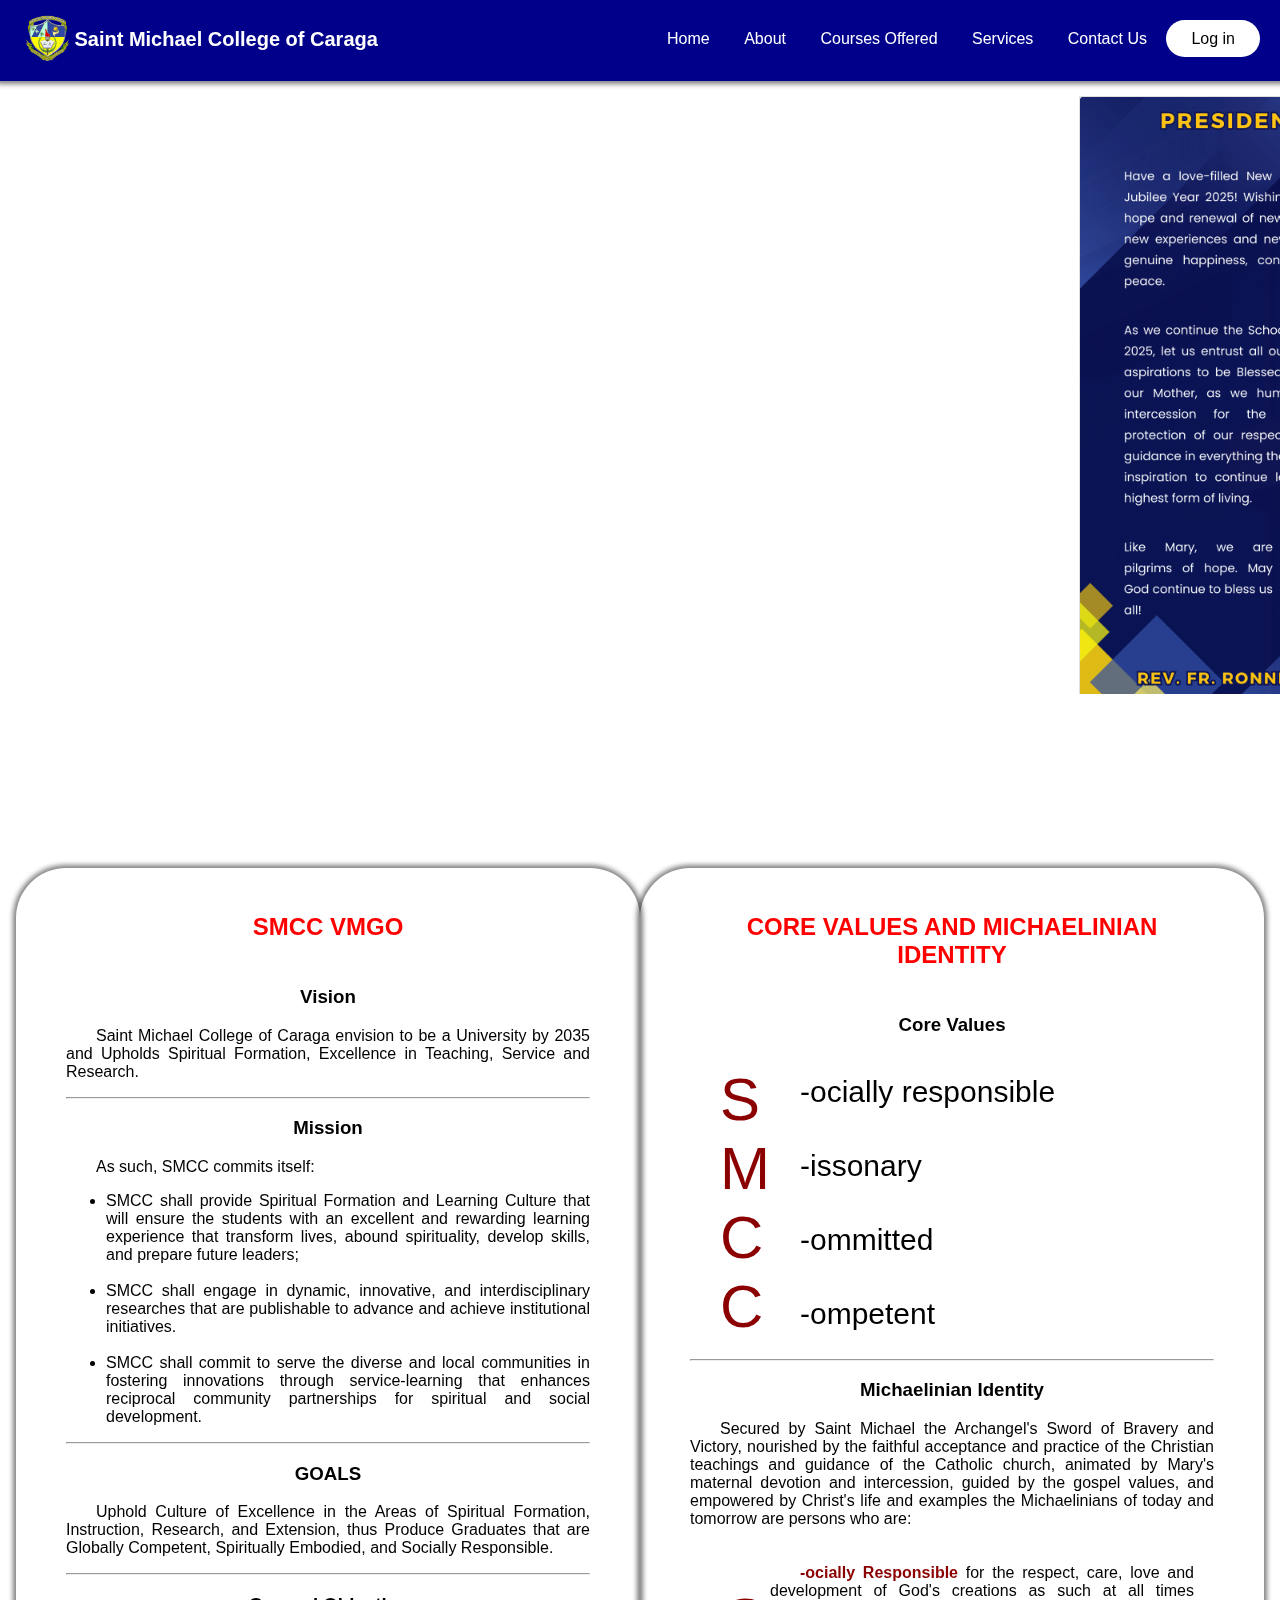
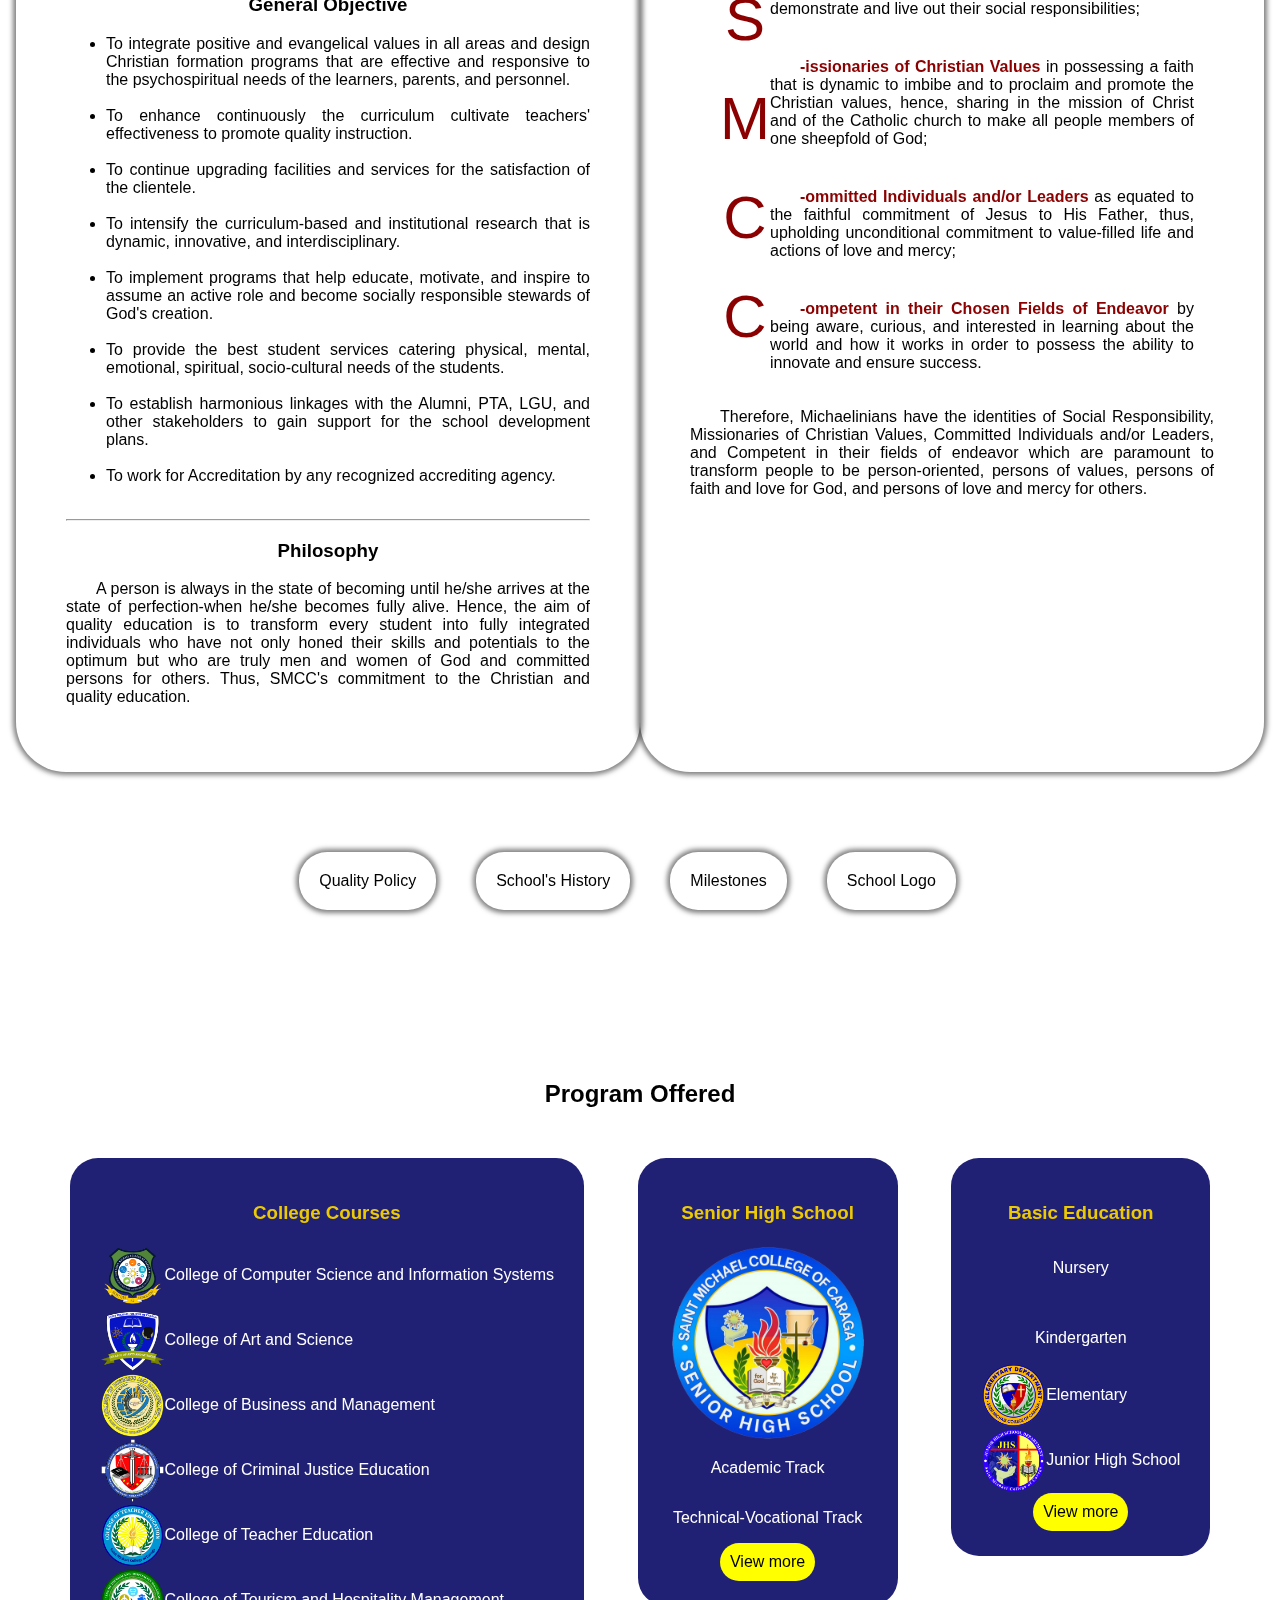
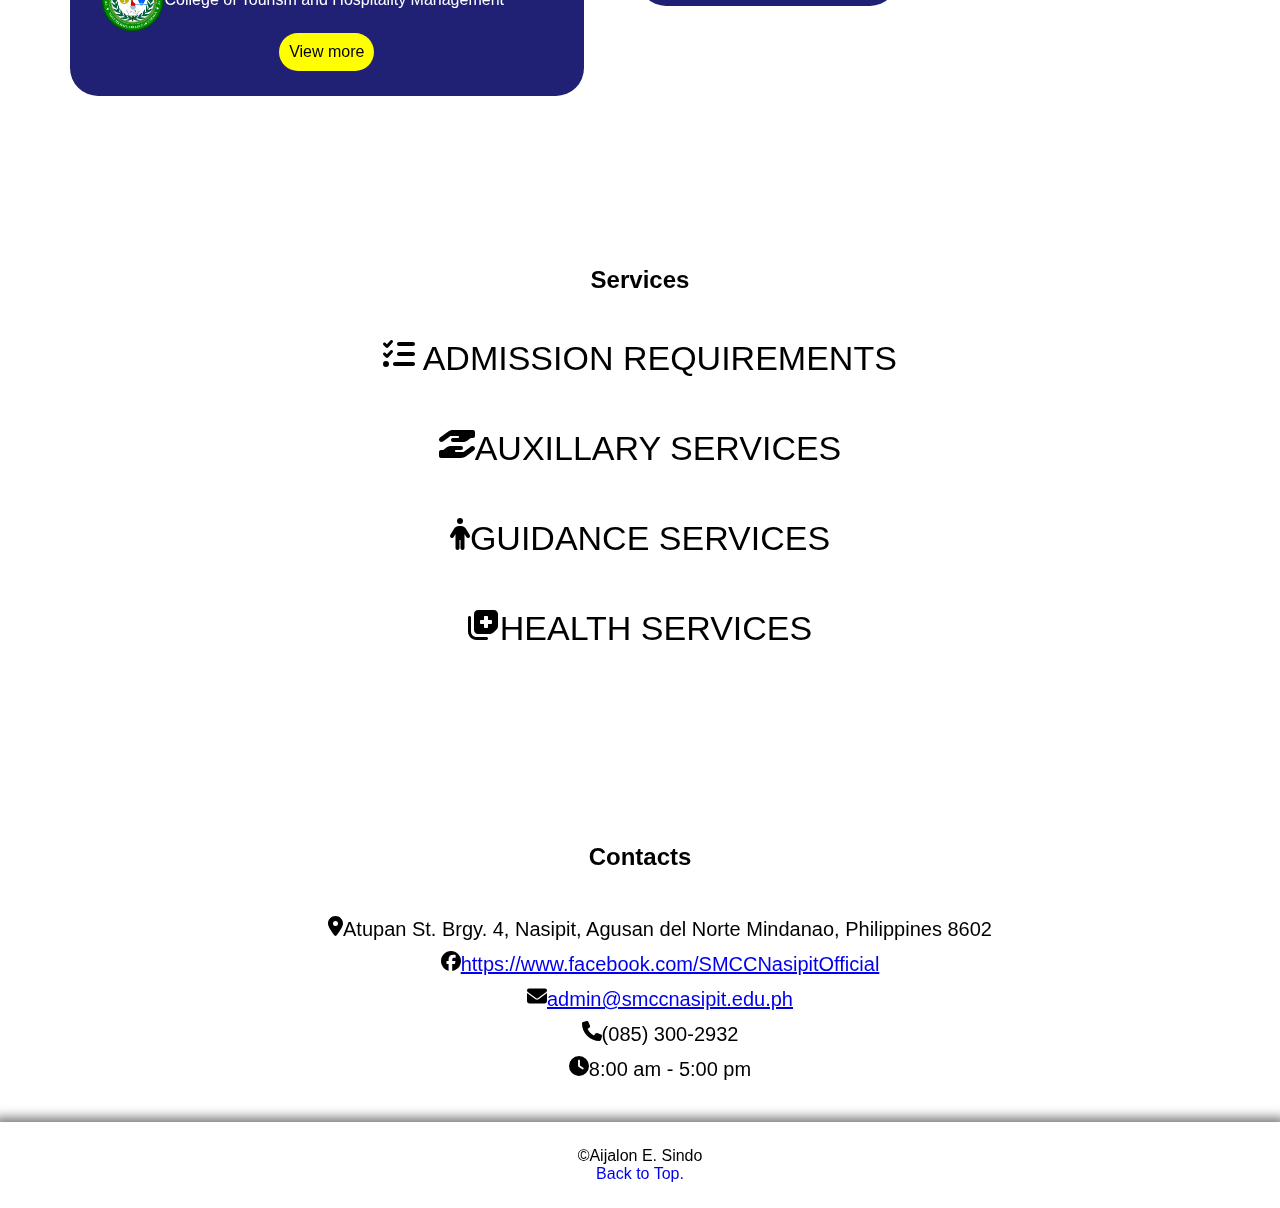
<file: index.html>
<!DOCTYPE html>
<html lang="en">

<head>
    <meta charset="UTF-8">
    <meta name="viewport" content="width=device-width, initial-scale=1.0">
    <link rel="icon" href="images/smcclogo.gif" />
    <link rel="stylesheet" href="styles.css">
    <title>SMCC Website</title>
</head>

<body>
    <nav>
        <section class="brand-container">
            <a href="index.html" style="text-decoration: none;">
                <img src="images/smcclogo.gif" alt="Smcc Logo" width="45px">
            </a>
            <h2 class="brand-title">Saint Michael College of Caraga</h2>
        </section>
        <section class="link-container">
            <a class="link" href="index.html">Home</a>
            <a class="link" href="#about">About</a>
            <a class="link" href="#program-offered">Courses Offered</a>
            <a class="link" href="#services">Services</a>
            <a class="link" href="#contact">Contact Us</a>
            <a class="btn-link" href="https://my.smccnasipit.edu.ph/index.php/login" target="_blank">Log in</a>
        </section>
    </nav>

    <main>
        <section id="home">
            <section class="con-video">
                <iframe width="1063" height="598" src="https://www.youtube.com/embed/b0eKjsx_V78?si=cPzNOhQwPaNfAr25&amp;start=2" title="YouTube video player" frameborder="0" allow="accelerometer; autoplay; clipboard-write; encrypted-media; gyroscope; picture-in-picture; web-share" referrerpolicy="strict-origin-when-cross-origin" allowfullscreen></iframe>
            </section>
        

            <section class="con-pres">
                <img src="images/president-corner.png" alt="President Corner">
            </section>
        </section>

        <section id="about">
            <section class="con-vmgo">
                <h2>SMCC VMGO</h2>
                <h3>Vision</h3>
                <p>
                    Saint Michael College of Caraga envision to be a University by 2035 and Upholds Spiritual Formation, Excellence in Teaching, Service and Research.
                </p><hr>
                <h3>Mission</h3>
                <p>As such, SMCC commits itself:</p>
                    <ul>
                        <li>SMCC shall provide Spiritual Formation and Learning Culture that will ensure the students with an excellent and rewarding learning experience that transform lives, abound spirituality, develop skills, and prepare future leaders;</li><br>
                        <li>SMCC shall engage in dynamic, innovative, and interdisciplinary researches that are publishable to advance and achieve institutional initiatives.</li><br>
                        <li>SMCC shall commit to serve the diverse and local communities in fostering innovations through service-learning that enhances reciprocal community partnerships for spiritual and social development.</li>
                    </ul><hr>
                <h3>GOALS</h3>
                    <p>Uphold Culture of Excellence in the Areas of Spiritual Formation, Instruction, Research, and Extension, thus Produce Graduates that are Globally Competent, Spiritually Embodied, and Socially Responsible.</p><hr>
                <h3>General Objective</h3> 
                    <ul>
                        <li>To integrate positive and evangelical values in all areas and design Christian formation programs that are effective and responsive to the psychospiritual needs of the learners, parents, and personnel.</li><br>
                        <li>To enhance continuously the curriculum cultivate teachers' effectiveness to promote quality instruction.</li><br>
                        <li>To continue upgrading facilities and services for the satisfaction of the clientele.</li><br>
                        <li>To intensify the curriculum-based and institutional research that is dynamic, innovative, and interdisciplinary.</li><br>
                        <li>To implement programs that help educate, motivate, and inspire to assume an active role and become socially responsible stewards of God's creation.</li><br>
                        <li>To provide the best student services catering physical, mental, emotional, spiritual, socio-cultural needs of the students.</li><br>
                        <li>To establish harmonious linkages with the Alumni, PTA, LGU, and other stakeholders to gain support for the school development plans.</li><br>
                        <li>To work for Accreditation by any recognized accrediting agency.</li><br>
                    </ul><hr>
                <h3>Philosophy</h3> 
                    <p>A person is always in the state of becoming until he/she arrives at the state of perfection-when he/she becomes fully alive. Hence, the aim of quality education is to transform every student into fully integrated individuals who have not only honed their skills and potentials to the optimum but who are truly men and women of God and committed persons for others. Thus, SMCC's commitment to the Christian and quality education.</p>   

            </section>

            <section class="con-core">
                <h2>CORE VALUES AND MICHAELINIAN IDENTITY</h2>
                <h3>Core Values</h3>
                <section class="core-values">
                    <section class="one-letter">
                        <p>S</p>
                        <p>M</p>
                        <p>C</p>
                        <p>C</p>
                    </section>
                    <section class="one-word">
                        <p>-ocially responsible</p>
                        <p>-issonary</p>
                        <p>-ommitted</p>
                        <p>-ompetent</p>
                    </section>
                </section><hr>
                <h3>Michaelinian Identity</h3>
                    <p>Secured by Saint Michael the Archangel's Sword of Bravery and Victory, nourished by the faithful acceptance and practice of the Christian teachings and guidance of the Catholic church, animated by Mary's maternal devotion and intercession, guided by the gospel values, and empowered by Christ's life and examples the Michaelinians of today and tomorrow are persons who are: </p>
                    <section class="michaelinian-identity">
                        <section class="smcc-mc">
                        <section class="big-letter">
                            <p>S</p>
                        </section>

                        <section class="big-letter">
                            <p>M</p>
                        </section>

                        <section class="big-letter">
                            <p>C</p>
                        </section>

                        <section class="big-letter">
                            <p>C</p>
                        </section>
                    </section>  

                    <section class="identity-pppp">
                        <section class="identity-p">
                            <p><b style="color: darkred;">-ocially Responsible</b> for the respect, care, love and development of God's creations as such at all times demonstrate and live out their social responsibilities;</p>
                        </section>

                        <section class="identity-p">
                            <p><b style="color: darkred;">-issionaries of Christian Values</b> in possessing a faith that is dynamic to imbibe and to proclaim and promote the Christian values, hence, sharing in the mission of Christ and of the Catholic church to make all people members of one sheepfold of God; </p>
                        </section>

                        <section class="identity-p">
                            <p><b style="color: darkred;">-ommitted Individuals and/or Leaders</b> as equated to the faithful commitment of Jesus to His Father, thus, upholding unconditional commitment to value-filled life and actions of love and mercy;</p>
                        </section>

                        <section class="identity-p">
                            <p><b style="color: darkred;">-ompetent in their Chosen Fields of Endeavor</b> by being aware, curious, and interested in learning about the world and how it works in order to possess the ability to innovate and ensure success. </p>
                        </section>
                    </section>
                    </section>
                    <p>Therefore, Michaelinians have the identities of Social Responsibility, Missionaries of Christian Values, Committed Individuals and/or Leaders, and Competent in their fields of endeavor which are paramount to transform people to be person-oriented, persons of values, persons of faith and love for God, and persons of love and mercy for others.</p> 
            </section>
        </section>
        <section class="all-about-smcc">
            <section class="view-all">
                <a href="quality-policy.html">Quality Policy</a>
            </section>
        
            <section class="view-all">
                <a href="school-history.html">School's History</a>
            </section>
        
            <section class="view-all">
                <a href="milestones.html">Milestones</a>
            </section>
        
            <section class="view-all">
                <a href="school-logo.html">School Logo</a>
            </section>
        </section>


        <section id="program-offered">
            <h2>Program Offered</h2>
            <section class="program-container">
                <section class="college-courses">
                    <h3>College Courses</h2>
                    <ul>
                        <li>
                            <img src="images/ccis.webp" alt="ccis">
                            <p>College of Computer Science and Information Systems</p>
                        </li>
                        <li>
                            <img src="images/cas.webp" alt="cas">
                            <p>College of Art and Science</p>
                        </li>
                        <li>
                            <img src="images/cbm.webp" alt="cbm">
                            <p>College of Business and Management</p>
                        </li>
                        <li>
                            <img src="images/ccje.webp" alt="ccje">
                            <p>College of Criminal Justice Education</p>
                        </li>
                        <li>
                            <img src="images/cte.webp" alt="cte">
                            <p>College of Teacher Education</p>
                        </li>
                        <li>
                            <img src="images/cthm.webp" alt="cthm">
                            <p>College of Tourism and Hospitality Management</p>
                        </li>
                    </ul>
                    <a href="#">View more</a>
                </section>

                <section class="shs-courses">
                    <h3>Senior High School</h3>
                    <img src="images/shs.webp" alt="shs" width="200">
                    <p>Academic Track</p>
                    <p>Technical-Vocational Track</p>
                    <a href="#">View more</a>
                </section>

                <section class="basic-courses">
                    <h3>Basic Education</h3>
                        <p style="text-align: center;">Nursery</p>
                        <p style="text-align: center; padding-top: 20px;">Kindergarten</p>
                        <ul>
                        <li>
                            <img src="images/elementary.webp" alt="elementary">
                            <p>Elementary</p>
                        </li>
                        <li>
                            <img src="images/jhs.webp" alt="jhs">
                            <p>Junior High School</p>
                            
                        </li>
                    </ul>
                    <a href="#">View more</a>
                </section>

            </section>
        </section>

        <section id="services">
            <h2>Services</h2>
            <section class="services-container">
                <section class="services-list">
                    <a href="#"><svg xmlns="http://www.w3.org/2000/svg" height="32" width="32" viewBox="0 0 512 512"><!--!Font Awesome Free 6.7.2 by @fontawesome - https://fontawesome.com License - https://fontawesome.com/license/free Copyright 2025 Fonticons, Inc.--><path d="M152.1 38.2c9.9 8.9 10.7 24 1.8 33.9l-72 80c-4.4 4.9-10.6 7.8-17.2 7.9s-12.9-2.4-17.6-7L7 113C-2.3 103.6-2.3 88.4 7 79s24.6-9.4 33.9 0l22.1 22.1 55.1-61.2c8.9-9.9 24-10.7 33.9-1.8zm0 160c9.9 8.9 10.7 24 1.8 33.9l-72 80c-4.4 4.9-10.6 7.8-17.2 7.9s-12.9-2.4-17.6-7L7 273c-9.4-9.4-9.4-24.6 0-33.9s24.6-9.4 33.9 0l22.1 22.1 55.1-61.2c8.9-9.9 24-10.7 33.9-1.8zM224 96c0-17.7 14.3-32 32-32l224 0c17.7 0 32 14.3 32 32s-14.3 32-32 32l-224 0c-17.7 0-32-14.3-32-32zm0 160c0-17.7 14.3-32 32-32l224 0c17.7 0 32 14.3 32 32s-14.3 32-32 32l-224 0c-17.7 0-32-14.3-32-32zM160 416c0-17.7 14.3-32 32-32l288 0c17.7 0 32 14.3 32 32s-14.3 32-32 32l-288 0c-17.7 0-32-14.3-32-32zM48 368a48 48 0 1 1 0 96 48 48 0 1 1 0-96z"/></svg> ADMISSION REQUIREMENTS</a>
                </section>

                <section class="services-list">
                    <a href="#"><svg xmlns="http://www.w3.org/2000/svg" height="32" width="36" viewBox="0 0 576 512"><!--!Font Awesome Free 6.7.2 by @fontawesome - https://fontawesome.com License - https://fontawesome.com/license/free Copyright 2025 Fonticons, Inc.--><path d="M7.8 207.7c-13.1-17.8-9.3-42.8 8.5-55.9L142.9 58.5C166.2 41.3 194.5 32 223.5 32L384 32l160 0c17.7 0 32 14.3 32 32l0 64c0 17.7-14.3 32-32 32l-36.8 0-44.9 36c-22.7 18.2-50.9 28-80 28L304 224l-16 0-64 0c-17.7 0-32-14.3-32-32s14.3-32 32-32l64 0 16 0c8.8 0 16-7.2 16-16s-7.2-16-16-16l-120.6 0L63.7 216.2c-17.8 13.1-42.8 9.3-55.9-8.5zM382.4 160c0 0 0 0 0 0l.9 0c-.3 0-.6 0-.9 0zM568.2 304.3c13.1 17.8 9.3 42.8-8.5 55.9L433.1 453.5c-23.4 17.2-51.6 26.5-80.7 26.5L192 480 32 480c-17.7 0-32-14.3-32-32l0-64c0-17.7 14.3-32 32-32l36.8 0 44.9-36c22.7-18.2 50.9-28 80-28l78.3 0 16 0 64 0c17.7 0 32 14.3 32 32s-14.3 32-32 32l-64 0-16 0c-8.8 0-16 7.2-16 16s7.2 16 16 16l120.6 0 119.7-88.2c17.8-13.1 42.8-9.3 55.9 8.5zM193.6 352c0 0 0 0 0 0l-.9 0c.3 0 .6 0 .9 0z"/></svg>AUXILLARY SERVICES</a>
                </section>
                
                <section class="services-list">
                    <a href="#"><svg xmlns="http://www.w3.org/2000/svg" height="32" width="20" viewBox="0 0 320 512"><!--!Font Awesome Free 6.7.2 by @fontawesome - https://fontawesome.com License - https://fontawesome.com/license/free Copyright 2025 Fonticons, Inc.--><path d="M112 48a48 48 0 1 1 96 0 48 48 0 1 1 -96 0zm40 304l0 128c0 17.7-14.3 32-32 32s-32-14.3-32-32l0-223.1L59.4 304.5c-9.1 15.1-28.8 20-43.9 10.9s-20-28.8-10.9-43.9l58.3-97c17.4-28.9 48.6-46.6 82.3-46.6l29.7 0c33.7 0 64.9 17.7 82.3 46.6l58.3 97c9.1 15.1 4.2 34.8-10.9 43.9s-34.8 4.2-43.9-10.9L232 256.9 232 480c0 17.7-14.3 32-32 32s-32-14.3-32-32l0-128-16 0z"/></svg>GUIDANCE SERVICES</a>
                </section>
                
                <section class="services-list">
                    <a href="#"><svg xmlns="http://www.w3.org/2000/svg" height="32" width="32" viewBox="0 0 512 512"><!--!Font Awesome Free 6.7.2 by @fontawesome - https://fontawesome.com License - https://fontawesome.com/license/free Copyright 2025 Fonticons, Inc.--><path d="M96 352L96 96c0-35.3 28.7-64 64-64l256 0c35.3 0 64 28.7 64 64l0 197.5c0 17-6.7 33.3-18.7 45.3l-58.5 58.5c-12 12-28.3 18.7-45.3 18.7L160 416c-35.3 0-64-28.7-64-64zM272 128c-8.8 0-16 7.2-16 16l0 48-48 0c-8.8 0-16 7.2-16 16l0 32c0 8.8 7.2 16 16 16l48 0 0 48c0 8.8 7.2 16 16 16l32 0c8.8 0 16-7.2 16-16l0-48 48 0c8.8 0 16-7.2 16-16l0-32c0-8.8-7.2-16-16-16l-48 0 0-48c0-8.8-7.2-16-16-16l-32 0zm24 336c13.3 0 24 10.7 24 24s-10.7 24-24 24l-160 0C60.9 512 0 451.1 0 376L0 152c0-13.3 10.7-24 24-24s24 10.7 24 24l0 224c0 48.6 39.4 88 88 88l160 0z"/></svg>HEALTH SERVICES</a>
                </section>
                
            </section>
        </section>

        <section id="contact">
            <h2>Contacts</h2>
            <section class="contacts-container">
                <section class="contacts-smcc">
                    <ul>
                        <li>
                            <svg xmlns="http://www.w3.org/2000/svg" height="20" width="15" viewBox="0 0 384 512"><!--!Font Awesome Free 6.7.2 by @fontawesome - https://fontawesome.com License - https://fontawesome.com/license/free Copyright 2025 Fonticons, Inc.--><path fill="#000000" d="M215.7 499.2C267 435 384 279.4 384 192C384 86 298 0 192 0S0 86 0 192c0 87.4 117 243 168.3 307.2c12.3 15.3 35.1 15.3 47.4 0zM192 128a64 64 0 1 1 0 128 64 64 0 1 1 0-128z"/></svg>Atupan St. Brgy. 4, Nasipit, Agusan del Norte Mindanao, Philippines 8602
                        </li>
                        <li>
                            <svg xmlns="http://www.w3.org/2000/svg" height="20" width="20" viewBox="0 0 512 512"><!--!Font Awesome Free 6.7.2 by @fontawesome - https://fontawesome.com License - https://fontawesome.com/license/free Copyright 2025 Fonticons, Inc.--><path fill="#000000" d="M512 256C512 114.6 397.4 0 256 0S0 114.6 0 256C0 376 82.7 476.8 194.2 504.5V334.2H141.4V256h52.8V222.3c0-87.1 39.4-127.5 125-127.5c16.2 0 44.2 3.2 55.7 6.4V172c-6-.6-16.5-1-29.6-1c-42 0-58.2 15.9-58.2 57.2V256h83.6l-14.4 78.2H287V510.1C413.8 494.8 512 386.9 512 256h0z"/></svg><a href="https://www.facebook.com/SMCCNasipitOfficial">https://www.facebook.com/SMCCNasipitOfficial</a>
                        </li>
                        <li>
                            <svg xmlns="http://www.w3.org/2000/svg" height="20" width="20" viewBox="0 0 512 512"><!--!Font Awesome Free 6.7.2 by @fontawesome - https://fontawesome.com License - https://fontawesome.com/license/free Copyright 2025 Fonticons, Inc.--><path fill="#000000" d="M48 64C21.5 64 0 85.5 0 112c0 15.1 7.1 29.3 19.2 38.4L236.8 313.6c11.4 8.5 27 8.5 38.4 0L492.8 150.4c12.1-9.1 19.2-23.3 19.2-38.4c0-26.5-21.5-48-48-48L48 64zM0 176L0 384c0 35.3 28.7 64 64 64l384 0c35.3 0 64-28.7 64-64l0-208L294.4 339.2c-22.8 17.1-54 17.1-76.8 0L0 176z"/></svg><a href="mailto:admin@smccnasipit.edu.ph">admin@smccnasipit.edu.ph</a>
                        </li>
                        <li>
                            <svg xmlns="http://www.w3.org/2000/svg" height="20" width="20" viewBox="0 0 512 512"><!--!Font Awesome Free 6.7.2 by @fontawesome - https://fontawesome.com License - https://fontawesome.com/license/free Copyright 2025 Fonticons, Inc.--><path fill="#000000" d="M164.9 24.6c-7.7-18.6-28-28.5-47.4-23.2l-88 24C12.1 30.2 0 46 0 64C0 311.4 200.6 512 448 512c18 0 33.8-12.1 38.6-29.5l24-88c5.3-19.4-4.6-39.7-23.2-47.4l-96-40c-16.3-6.8-35.2-2.1-46.3 11.6L304.7 368C234.3 334.7 177.3 277.7 144 207.3L193.3 167c13.7-11.2 18.4-30 11.6-46.3l-40-96z"/></svg>(085) 300-2932
                        </li>
                        <li>
                            <svg xmlns="http://www.w3.org/2000/svg" height="20" width="20" viewBox="0 0 512 512"><!--!Font Awesome Free 6.7.2 by @fontawesome - https://fontawesome.com License - https://fontawesome.com/license/free Copyright 2025 Fonticons, Inc.--><path fill="#000000" d="M256 0a256 256 0 1 1 0 512A256 256 0 1 1 256 0zM232 120l0 136c0 8 4 15.5 10.7 20l96 64c11 7.4 25.9 4.4 33.3-6.7s4.4-25.9-6.7-33.3L280 243.2 280 120c0-13.3-10.7-24-24-24s-24 10.7-24 24z"/></svg>8:00 am - 5:00 pm
                        </li>
                    </ul>
                </section>
            </section>
        </section>
</main>
</body>
    <footer>
        &copy;Aijalon E. Sindo <br> <a href="#">Back to Top.</a>
    </footer>
</html>
</file>
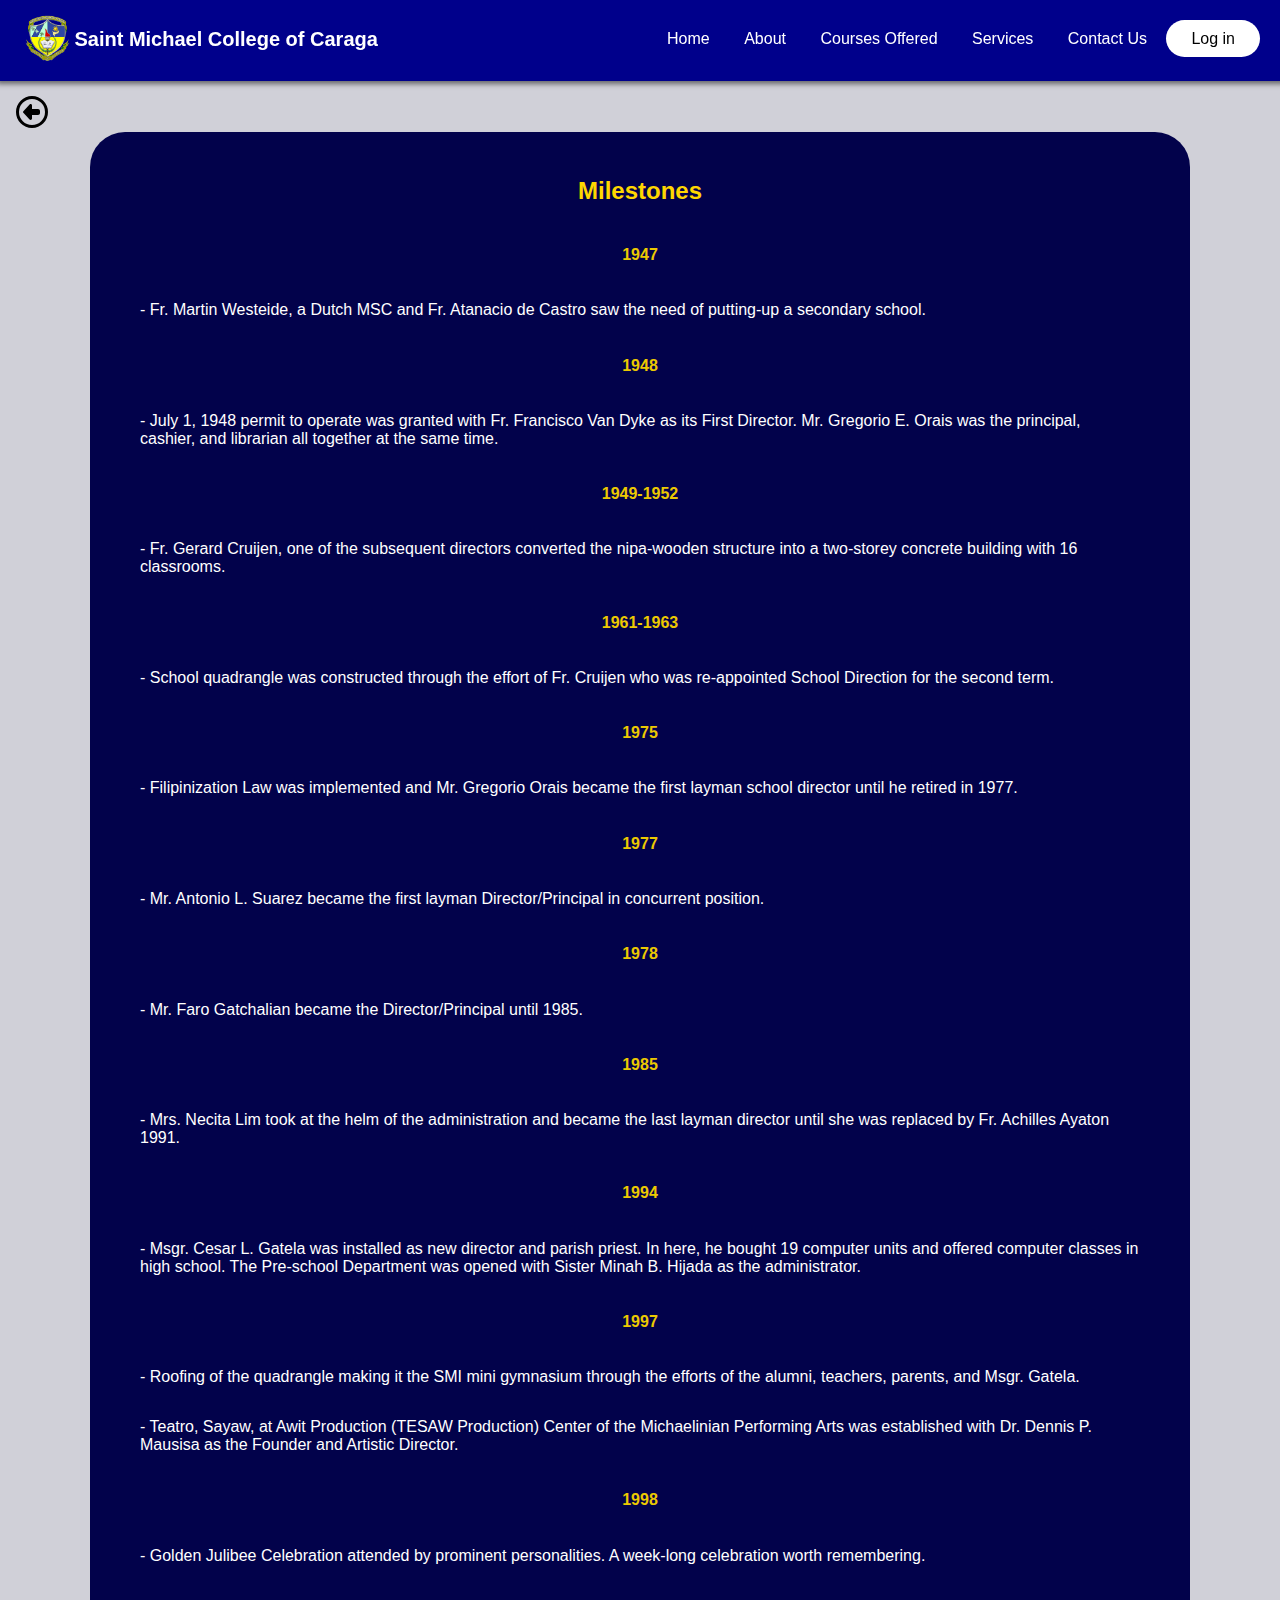
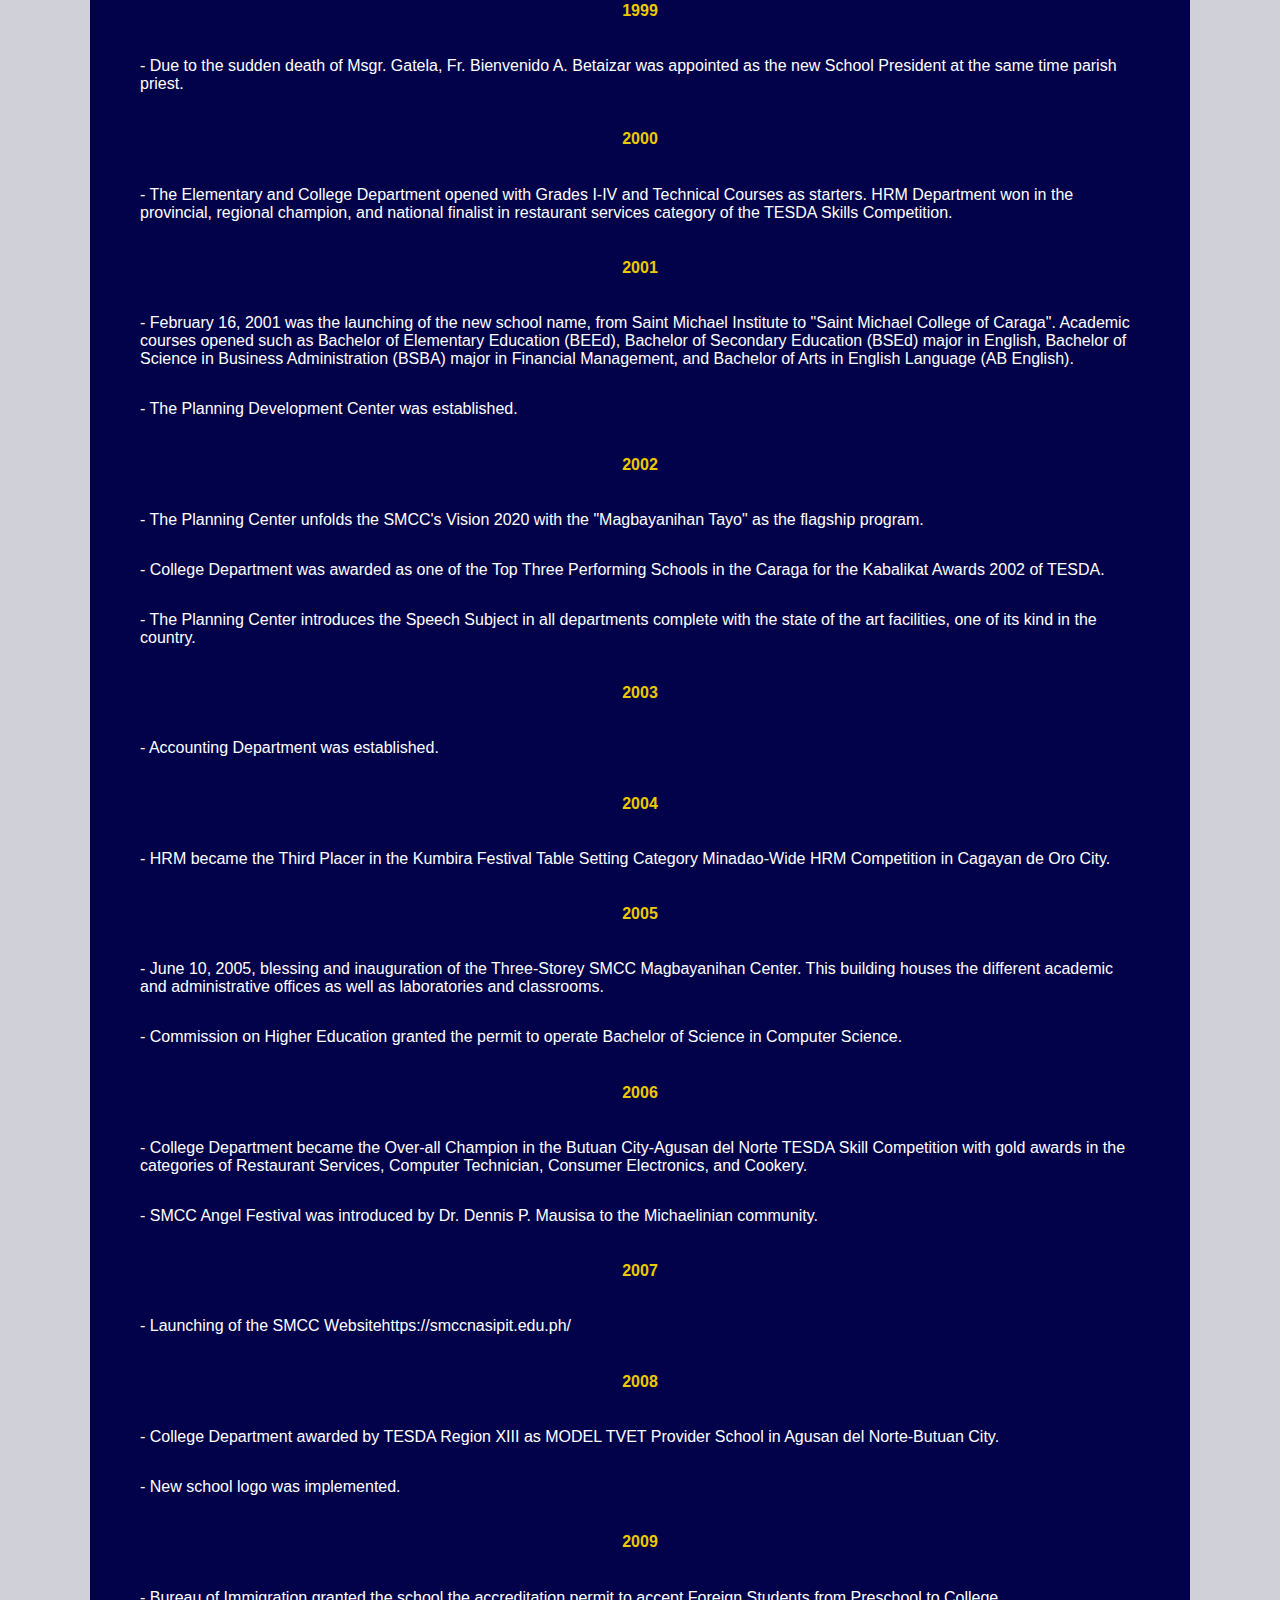
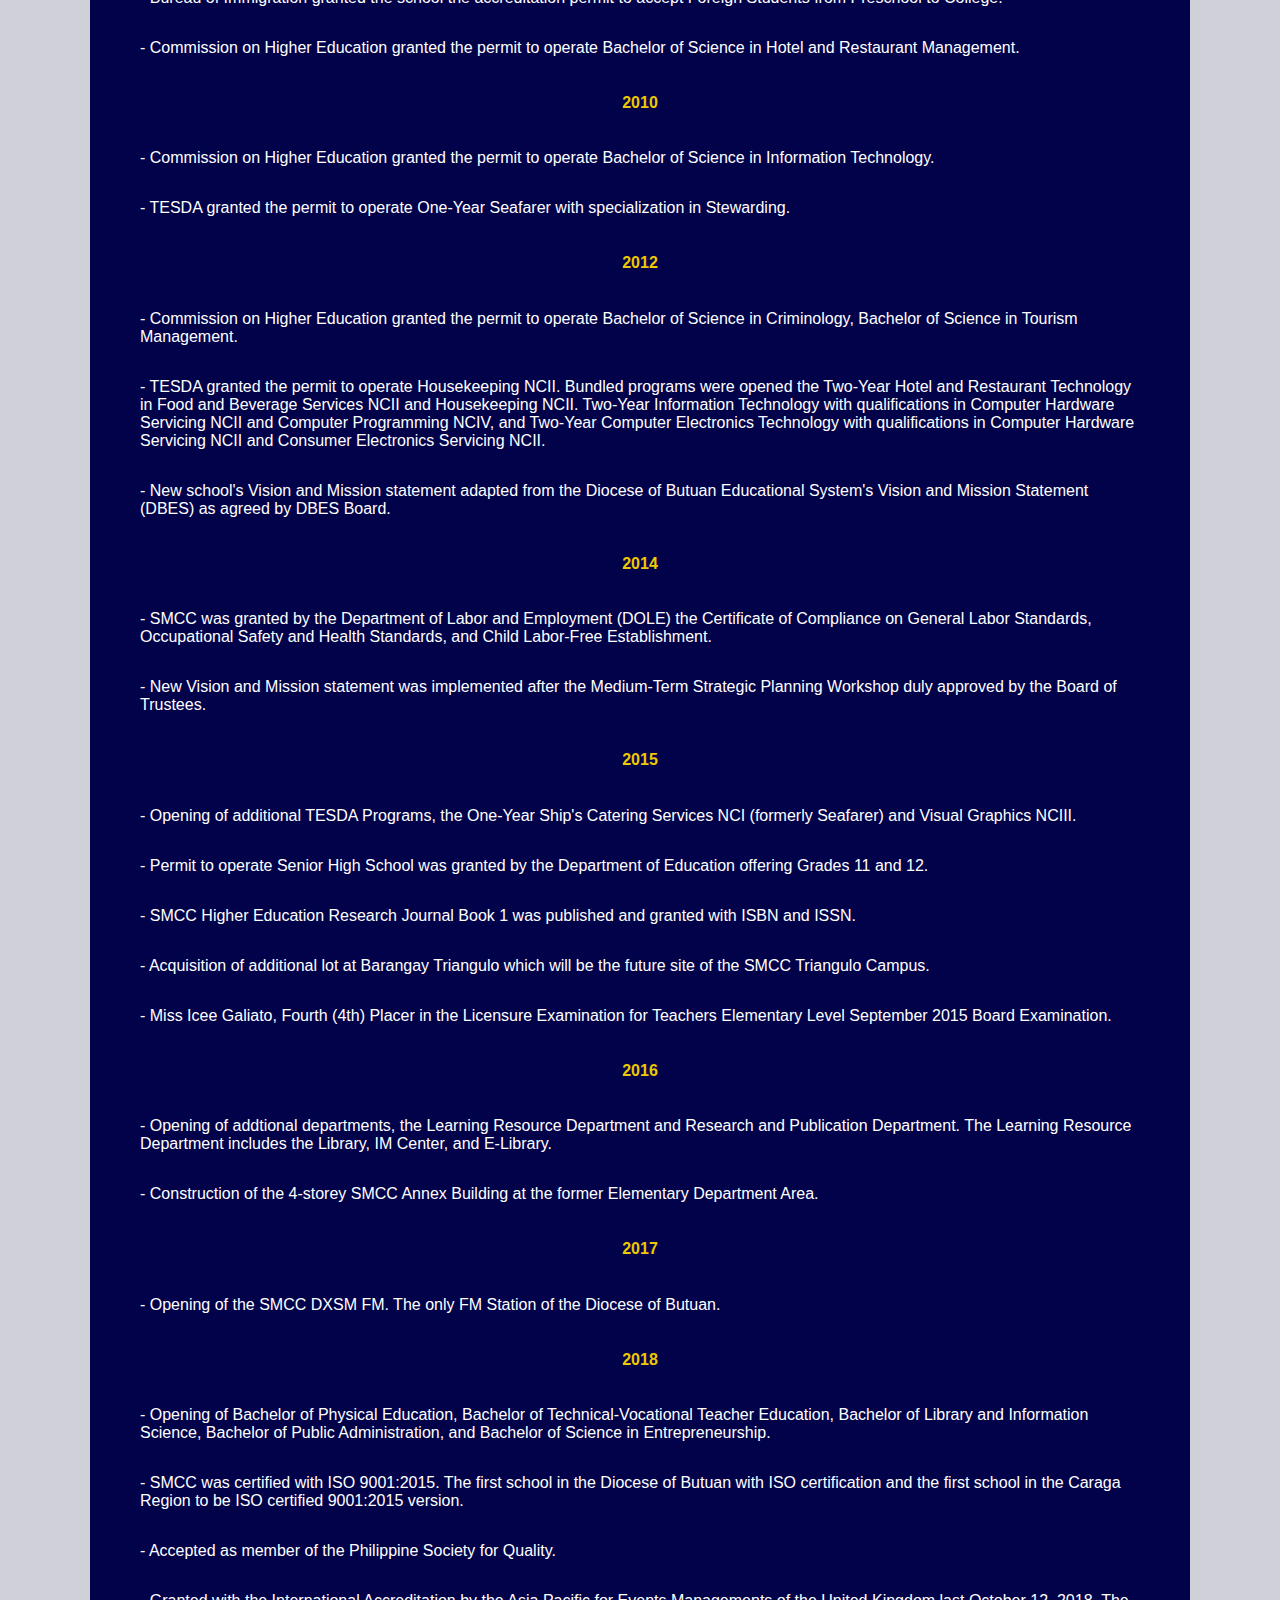
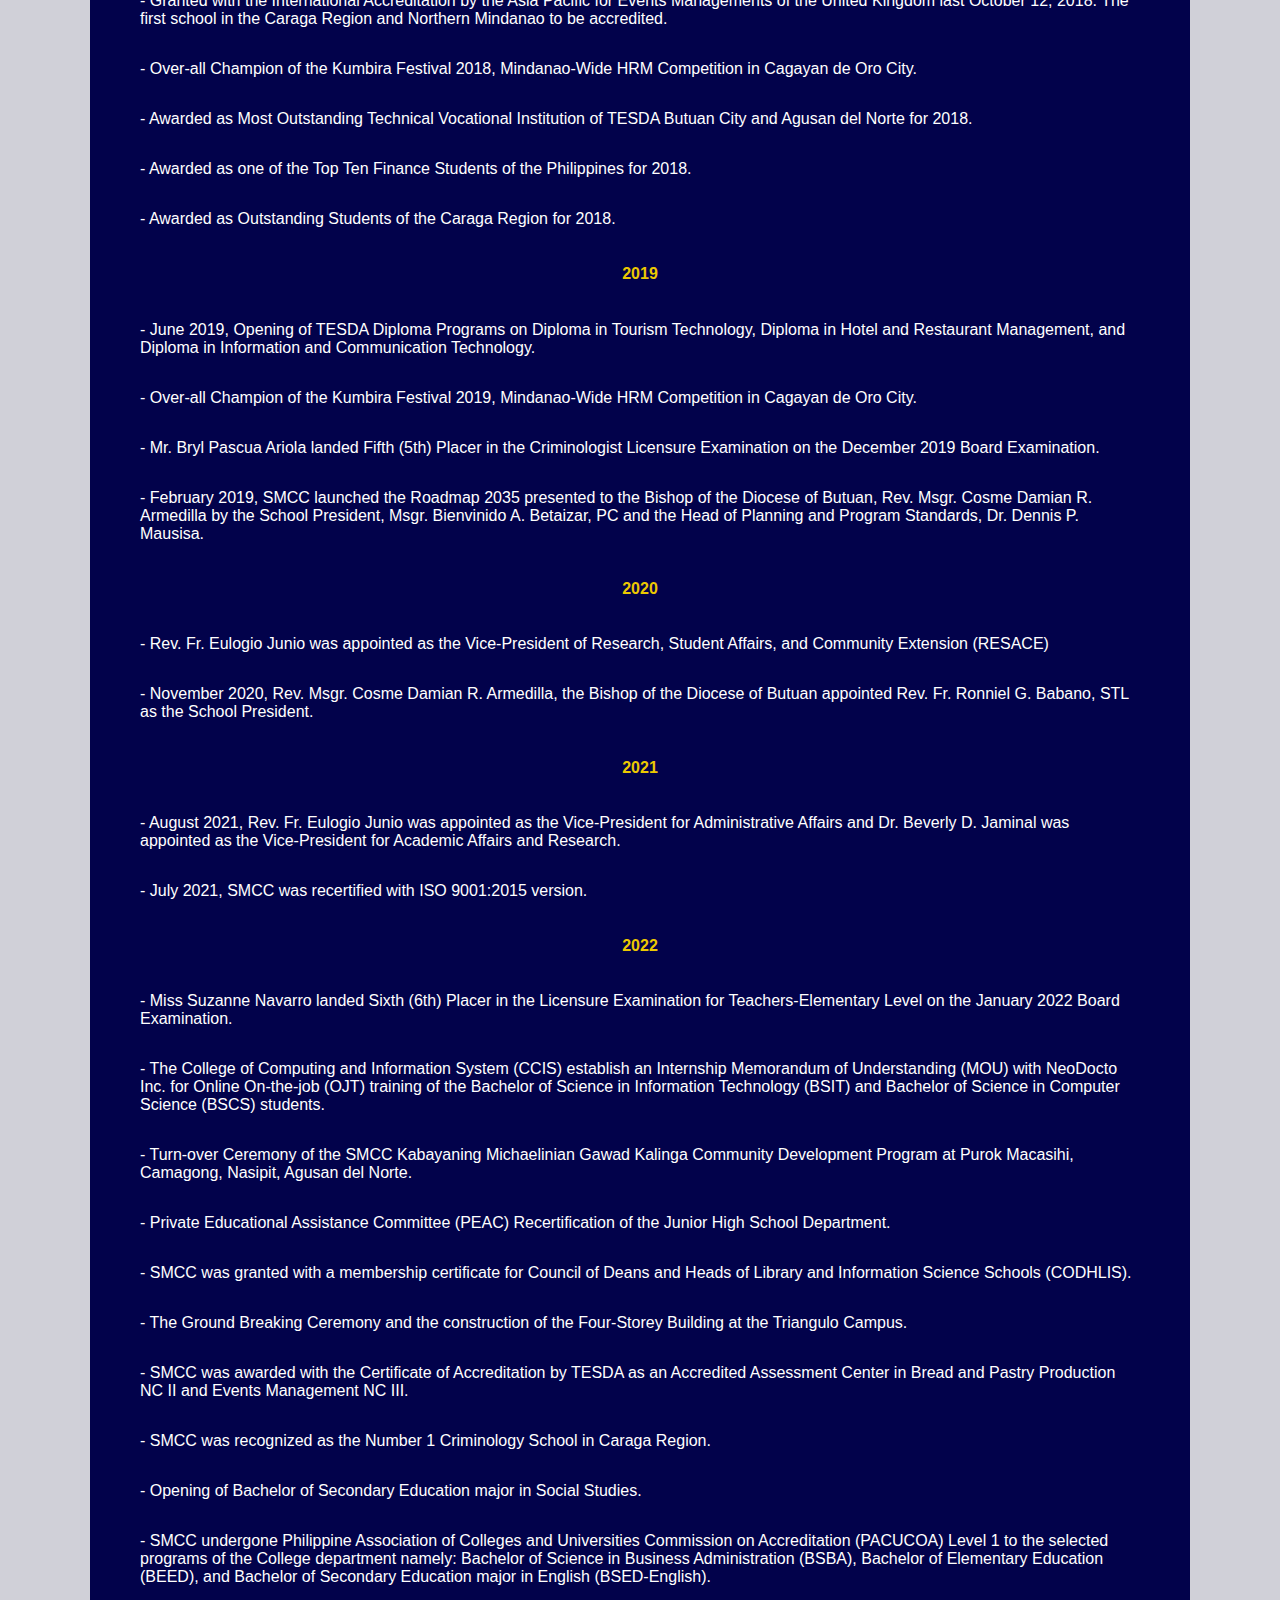
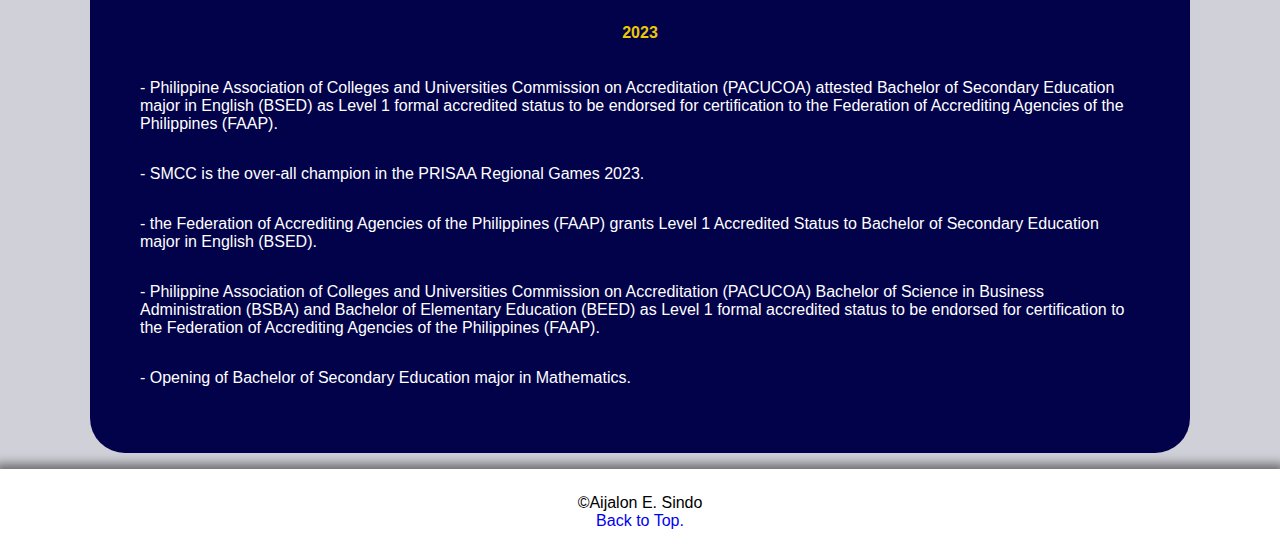
<file: milestones.html>
<!DOCTYPE html>
<html lang="en">

<head>
    <meta charset="UTF-8">
    <meta name="viewport" content="width=device-width, initial-scale=1.0">
    <link rel="icon" href="images/smcclogo.gif" />
    <link rel="stylesheet" href="styles.css">
    <title>SMCC Website</title>
</head>

<body>
    <nav>
        <section class="brand-container">
            <a href="index.html" style="text-decoration: none;">
                <img src="images/smcclogo.gif" alt="Smcc Logo" width="45px">
            </a>
            <h2 class="brand-title">Saint Michael College of Caraga</h2>
        </section>
        <section class="link-container">
            <a class="link" href="index.html">Home</a>
            <a class="link" href="index.html#about">About</a>
            <a class="link" href="index.html#program-offered">Courses Offered</a>
            <a class="link" href="index.html#services">Services</a>
            <a class="link" href="index.html#contact">Contact Us</a>
            <a class="btn-link" href="https://my.smccnasipit.edu.ph/index.php/login" target="_blank">Log in</a>
        </section>
    </nav>

    <main class="mstones-main">
        <a href="index.html">
            <svg xmlns="http://www.w3.org/2000/svg" height="32" width="32"
                viewBox="0 0 512 512"><!--!Font Awesome Free 6.7.2 by @fontawesome - https://fontawesome.com License - https://fontawesome.com/license/free Copyright 2025 Fonticons, Inc.-->
                <path
                    d="M48 256a208 208 0 1 1 416 0A208 208 0 1 1 48 256zm464 0A256 256 0 1 0 0 256a256 256 0 1 0 512 0zM217.4 376.9c4.2 4.5 10.1 7.1 16.3 7.1c12.3 0 22.3-10 22.3-22.3l0-57.7 96 0c17.7 0 32-14.3 32-32l0-32c0-17.7-14.3-32-32-32l-96 0 0-57.7c0-12.3-10-22.3-22.3-22.3c-6.2 0-12.1 2.6-16.3 7.1L117.5 242.2c-3.5 3.8-5.5 8.7-5.5 13.8s2 10.1 5.5 13.8l99.9 107.1z" />
            </svg>
        </a>

        <section class="mstones-container">
            <h2 class="mstones-title">Milestones</h2>
            <section class="mstones-year">
                <h4>1947</h4>
                <p class="mstones-stones">
                    - Fr. Martin Westeide, a Dutch MSC and Fr. Atanacio de Castro saw the need of putting-up a secondary school.
                </p>
            </section>

            <section class="mstones-year">
                <h4>1948</h4>
                <p class="mstones-stones">
                    - July 1, 1948 permit to operate was granted with Fr. Francisco Van Dyke as its First Director. Mr. Gregorio E. Orais was the principal, cashier, and librarian all together at the same time.
                </p>
            </section>
            
            <section class="mstones-year">
                <h4>1949-1952</h4>
                <p class="mstones-stones">
                    - Fr. Gerard Cruijen, one of the subsequent directors converted the nipa-wooden structure into a two-storey concrete building with 16 classrooms.
                </p>
            </section>
            
            <section class="mstones-year">
                <h4>1961-1963</h4>
                <p class="mstones-stones">
                    - School quadrangle was constructed through the effort of Fr. Cruijen who was re-appointed School Direction for the second term.
                </p>
            </section>
            
            <section class="mstones-year">
                <h4>1975</h4>
                <p class="mstones-stones">
                    - Filipinization Law was implemented and Mr. Gregorio Orais became the first layman school director until he retired in 1977.
                </p>
            </section>
            
            <section class="mstones-year">
                <h4>1977</h4>
                <p class="mstones-stones">
                    - Mr. Antonio L. Suarez became the first layman Director/Principal in concurrent position.
                </p>
            </section>
            
            <section class="mstones-year">
                <h4>1978</h4> 
                <p class="mstones-stones">
                    - Mr. Faro Gatchalian became the Director/Principal until 1985.
                </p>
            </section>
            
            <section class="mstones-year">
                <h4>1985</h4>
                <p class="mstones-stones">
                    - Mrs. Necita Lim took at the helm of the administration and became the last layman director until she was replaced by Fr. Achilles Ayaton 1991.
                </p>
            </section>
            
            <section class="mstones-year">
                <h4>1994</h4>
                <p class="mstones-stones">
                    - Msgr. Cesar L. Gatela was installed as new director and parish priest. In here, he bought 19 computer units and offered computer classes in high school. The Pre-school Department was opened with Sister Minah B. Hijada as the administrator.
                </p>
            </section>
            
            <section class="mstones-year">
                <h4>1997</h4>
                <p class="mstones-stones">
                    - Roofing of the quadrangle making it the SMI mini gymnasium through the efforts of the alumni, teachers, parents, and Msgr. Gatela.
                </p>
                <p class="mstones-stones">
                    - Teatro, Sayaw, at Awit Production (TESAW Production) Center of the Michaelinian Performing Arts was established with Dr. Dennis P. Mausisa as the Founder and Artistic Director.
                </p>
            </section>
            
            <section class="mstones-year">
                <h4>1998</h4>
                <p class="mstones-stones">
                    - Golden Julibee Celebration attended by prominent personalities. A week-long celebration worth remembering.
                </p>
            </section>
            
            <section class="mstones-year">
                <h4>1999</h4>
                <p class="mstones-stones">
                    - Due to the sudden death of Msgr. Gatela, Fr. Bienvenido A. Betaizar was appointed as the new School President at the same time parish priest.
                </p>
            </section>
            
            <section class="mstones-year">
                <h4>2000</h4>
                <p class="mstones-stones">
                    - The Elementary and College Department opened with Grades I-IV and Technical Courses as starters. HRM Department won in the provincial, regional champion, and national finalist in restaurant services category of the TESDA Skills Competition.
                </p>
            </section>

            <section class="mstones-year">
                <h4>2001</h4>
                <p class="mstones-stones">
                    - February 16, 2001 was the launching of the new school name, from Saint Michael Institute to "Saint Michael College of Caraga". Academic courses opened such as Bachelor of Elementary Education (BEEd), Bachelor of Secondary Education (BSEd) major in English, Bachelor of Science in Business Administration (BSBA) major in Financial Management, and Bachelor of Arts in English Language (AB English).
                </p>
                <p class="mstones-stones">
                    - The Planning Development Center was established.
                </p>
            </section>
            
            <section class="mstones-year">
                <h4>2002</h4>
                <p class="mstones-stones">
                    - The Planning Center unfolds the SMCC's Vision 2020 with the "Magbayanihan Tayo" as the flagship program.
                </p>
                <p class="mstones-stones">
                    - College Department was awarded as one of the Top Three Performing Schools in the Caraga for the Kabalikat Awards 2002 of TESDA.
                </p>
                <p class="mstones-stones">
                    - The Planning Center introduces the Speech Subject in all departments complete with the state of the art facilities, one of its kind in the country.
                </p>
            </section>
            
            <section class="mstones-year">
                <h4>2003</h4>
                <p class="mstones-stones">
                    - Accounting Department was established.
                </p>
            </section>
            
            <section class="mstones-year">
                <h4>2004</h4>
                <p class="mstones-stones">
                    - HRM became the Third Placer in the Kumbira Festival Table Setting Category Minadao-Wide HRM Competition in Cagayan de Oro City.
                </p>
            </section>
            
            <section class="mstones-year">
                <h4>2005</h4>
                <p class="mstones-stones">
                    - June 10, 2005, blessing and inauguration of the Three-Storey SMCC Magbayanihan Center. This building houses the different academic and administrative offices as well as laboratories and classrooms.
                </p>
                <p class="mstones-stones">
                    - Commission on Higher Education granted the permit to operate Bachelor of Science in Computer Science.
                </p>
            </section>  
            
            <section class="mstones-year">
                <h4>2006</h4>
                <p class="mstones-stones">
                    - College Department became the Over-all Champion in the Butuan City-Agusan del Norte TESDA Skill Competition with gold awards in the categories of Restaurant Services, Computer Technician, Consumer Electronics, and Cookery.
                </p>
                <p class="mstones-stones">
                    - SMCC Angel Festival was introduced by Dr. Dennis P. Mausisa to the Michaelinian community.
                </p>
            </section>
            
            <section class="mstones-year">
                <h4>2007</h4>
                <p class="mstones-stones">
                    - Launching of the SMCC Website <a href="https://smccnasipit.edu.ph/"></a>https://smccnasipit.edu.ph/
                </p>
            </section>
            
            <section class="mstones-year">
                <h4>2008</h4>
                <p class="mstones-stones">
                    - College Department awarded by TESDA Region XIII as MODEL TVET Provider School in Agusan del Norte-Butuan City.
                </p>
                <p class="mstones-stones">
                    - New school logo was implemented.
                </p>
            </section>

            <section class="mstones-year">
                <h4>2009</h4>
                <p class="mstones-stones">
                    - Bureau of Immigration granted the school the accreditation permit to accept Foreign Students from Preschool to College.
                </p>
                <p class="mstones-stones">
                    - Commission on Higher Education granted the permit to operate Bachelor of Science in Hotel and Restaurant Management.
                </p>
            </section>
            
            <section class="mstones-year">
                <h4>2010</h4>
                <p class="mstones-stones">
                    - Commission on Higher Education granted the permit to operate Bachelor of Science in Information Technology.
                </p>
                <p class="mstones-stones">
                    - TESDA granted the permit to operate One-Year Seafarer with specialization in Stewarding.
                </p>
            </section>
            
            <section class="mstones-year">
                <h4>2012</h4>
                <p class="mstones-stones">
                    - Commission on Higher Education granted the permit to operate Bachelor of Science in Criminology, Bachelor of Science in Tourism Management.
                </p>
                <p class="mstones-stones">
                    - TESDA granted the permit to operate Housekeeping NCII. Bundled programs were opened the Two-Year Hotel and Restaurant Technology in Food and Beverage Services NCII and Housekeeping NCII. Two-Year Information Technology with qualifications in Computer Hardware Servicing NCII and Computer Programming NCIV, and Two-Year Computer Electronics Technology with qualifications in Computer Hardware Servicing NCII and Consumer Electronics Servicing NCII.
                </p>
                <p class="mstones-stones">
                    - New school's Vision and Mission statement adapted from the Diocese of Butuan Educational System's Vision and Mission Statement (DBES) as agreed by DBES Board.
                </p>
            </section>
            
            <section class="mstones-year">
                <h4>2014</h4>
                <p class="mstones-stones">
                    - SMCC was granted by the Department of Labor and Employment (DOLE) the Certificate of Compliance on General Labor Standards, Occupational Safety and Health Standards, and Child Labor-Free Establishment.
                </p>
                <p class="mstones-stones">
                    - New Vision and Mission statement was implemented after the Medium-Term Strategic Planning Workshop duly approved by the Board of Trustees.
                </p>
            </section>
            
            <section class="mstones-year">
                <h4>2015</h4>
                <p class="mstones-stones">
                    - Opening of additional TESDA Programs, the One-Year Ship's Catering Services NCI (formerly Seafarer) and Visual Graphics NCIII.
                </p>
                <p class="mstones-stones">
                    - Permit to operate Senior High School was granted by the Department of Education offering Grades 11 and 12.
                </p>
                <p class="mstones-stones">
                    - SMCC Higher Education Research Journal Book 1 was published and granted with ISBN and ISSN.
                </p>
                <p class="mstones-stones">
                    - Acquisition of additional lot at Barangay Triangulo which will be the future site of the SMCC Triangulo Campus.
                </p>
                <p class="mstones-stones">
                    - Miss Icee Galiato, Fourth (4th) Placer in the Licensure Examination for Teachers Elementary Level September 2015 Board Examination.
                </p>
            </section>
            
            <section class="mstones-year">
                <h4>2016</h4>
                <p class="mstones-stones">
                    - Opening of addtional departments, the Learning Resource Department and Research and Publication Department. The Learning Resource Department includes the Library, IM Center, and E-Library.
                </p>
                <p class="mstones-stones">
                    - Construction of the 4-storey SMCC Annex Building at the former Elementary Department Area.
                </p>
            </section>
            
            <section class="mstones-year">
                <h4>2017</h4>
                <p class="mstones-stones">
                    - Opening of the SMCC DXSM FM. The only FM Station of the Diocese of Butuan.
                </p>
                
            </section>
            
            <section class="mstones-year">
                <h4>2018</h4>
                <p class="mstones-stones">
                    - Opening of Bachelor of Physical Education, Bachelor of Technical-Vocational Teacher Education, Bachelor of Library and Information Science, Bachelor of Public Administration, and Bachelor of Science in Entrepreneurship.
                </p>
                <p class="mstones-stones">
                    - SMCC was certified with ISO 9001:2015. The first school in the Diocese of Butuan with ISO certification and the first school in the Caraga Region to be ISO certified 9001:2015 version.
                </p>
                <p class="mstones-stones">
                    - Accepted as member of the Philippine Society for Quality.
                </p>
                <p class="mstones-stones">
                    - Granted with the International Accreditation by the Asia Pacific for Events Managements of the United Kingdom last October 12, 2018. The first school in the Caraga Region and Northern Mindanao to be accredited.
                </p>
                <p class="mstones-stones">
                    - Over-all Champion of the Kumbira Festival 2018, Mindanao-Wide HRM Competition in Cagayan de Oro City.
                </p>
                <p class="mstones-stones">
                    - Awarded as Most Outstanding Technical Vocational Institution of TESDA Butuan City and Agusan del Norte for 2018.
                </p>
                <p class="mstones-stones">
                    - Awarded as one of the Top Ten Finance Students of the Philippines for 2018.
                </p>
                <p class="mstones-stones">
                    - Awarded as Outstanding Students of the Caraga Region for 2018.
                </p>
            </section>
            
            <section class="mstones-year">
                <h4>2019</h4>
                <p class="mstones-stones">
                    - June 2019, Opening of TESDA Diploma Programs on Diploma in Tourism Technology, Diploma in Hotel and Restaurant Management, and Diploma in Information and Communication Technology.
                </p>
                <p class="mstones-stones">
                    - Over-all Champion of the Kumbira Festival 2019, Mindanao-Wide HRM Competition in Cagayan de Oro City.
                </p>
                <p class="mstones-stones">
                    - Mr. Bryl Pascua Ariola landed Fifth (5th) Placer in the Criminologist Licensure Examination on the December 2019 Board Examination.
                </p>
                <p class="mstones-stones">
                    - February 2019, SMCC launched the Roadmap 2035 presented to the Bishop of the Diocese of Butuan, Rev. Msgr. Cosme Damian R. Armedilla by the School President, Msgr. Bienvinido A. Betaizar, PC and the Head of Planning and Program Standards, Dr. Dennis P. Mausisa.
                </p>
            </section>
            
            <section class="mstones-year">
                <h4>2020</h4>
                <p class="mstones-stones">
                    - Rev. Fr. Eulogio Junio was appointed as the Vice-President of Research, Student Affairs, and Community Extension (RESACE)
                </p>
                <p class="mstones-stones">
                    - November 2020, Rev. Msgr. Cosme Damian R. Armedilla, the Bishop of the Diocese of Butuan appointed Rev. Fr. Ronniel G. Babano, STL as the School President.
                </p>
            </section>
            
            <section class="mstones-year">
                <h4>2021</h4>
                <p class="mstones-stones">
                    - August 2021, Rev. Fr. Eulogio Junio was appointed as the Vice-President for Administrative Affairs and Dr. Beverly D. Jaminal was appointed as the Vice-President for Academic Affairs and Research.
                </p>
                <p class="mstones-stones">
                    - July 2021, SMCC was recertified with ISO 9001:2015 version.
                </p>
            </section>
            
            <section class="mstones-year">
                <h4>2022</h4>
                <p class="mstones-stones">
                    - Miss Suzanne Navarro landed Sixth (6th) Placer in the Licensure Examination for Teachers-Elementary Level on the January 2022 Board Examination.
                </p>
                <p class="mstones-stones">
                    - The College of Computing and Information System (CCIS) establish an Internship Memorandum of Understanding (MOU) with NeoDocto Inc. for Online On-the-job (OJT) training of the Bachelor of Science in Information Technology (BSIT) and Bachelor of Science in Computer Science (BSCS) students.
                </p>
                <p class="mstones-stones">
                    - Turn-over Ceremony of the SMCC Kabayaning Michaelinian Gawad Kalinga Community Development Program at Purok Macasihi, Camagong, Nasipit, Agusan del Norte.
                </p>
                <p class="mstones-stones">
                    - Private Educational Assistance Committee (PEAC) Recertification of the Junior High School Department.
                </p>
                <p class="mstones-stones">
                    - SMCC was granted with a membership certificate for Council of Deans and Heads of Library and Information Science Schools (CODHLIS).
                </p>
                <p class="mstones-stones">
                    - The Ground Breaking Ceremony and the construction of the Four-Storey Building at the Triangulo Campus.
                </p>
                <p class="mstones-stones">
                    - SMCC was awarded with the Certificate of Accreditation by TESDA as an Accredited Assessment Center in Bread and Pastry Production NC II and Events Management NC III.
                </p>
                <p class="mstones-stones">
                    - SMCC was recognized as the Number 1 Criminology School in Caraga Region.
                </p>
                <p class="mstones-stones">
                    - Opening of Bachelor of Secondary Education major in Social Studies.
                </p>
                <p class="mstones-stones">
                    - SMCC undergone Philippine Association of Colleges and Universities Commission on Accreditation (PACUCOA) Level 1 to the selected programs of the College department namely: Bachelor of Science in Business Administration (BSBA), Bachelor of Elementary Education (BEED), and Bachelor of Secondary Education major in English (BSED-English).
                </p>                
            </section>
            
            <section class="mstones-year">
                <h4>2023</h4>
                <p class="mstones-stones">
                    - Philippine Association of Colleges and Universities Commission on Accreditation (PACUCOA) attested Bachelor of Secondary Education major in English (BSED) as Level 1 formal accredited status to be endorsed for certification to the Federation of Accrediting Agencies of the Philippines (FAAP).
                </p>
                <p class="mstones-stones">
                    - SMCC is the over-all champion in the PRISAA Regional Games 2023.
                </p>
                <p class="mstones-stones">
                    - the Federation of Accrediting Agencies of the Philippines (FAAP) grants Level 1 Accredited Status to Bachelor of Secondary Education major in English (BSED).
                </p>
                <p class="mstones-stones">
                    - Philippine Association of Colleges and Universities Commission on Accreditation (PACUCOA) Bachelor of Science in Business Administration (BSBA) and Bachelor of Elementary Education (BEED) as Level 1 formal accredited status to be endorsed for certification to the Federation of Accrediting Agencies of the Philippines (FAAP).
                </p>
                <p class="mstones-stones">
                    - Opening of Bachelor of Secondary Education major in Mathematics.
                </p>   
            </section>
        </section>
        
</main>
</body>
<footer>
    &copy;Aijalon E. Sindo <br> <a href="#">Back to Top.</a>
</footer>
</html>
</file>
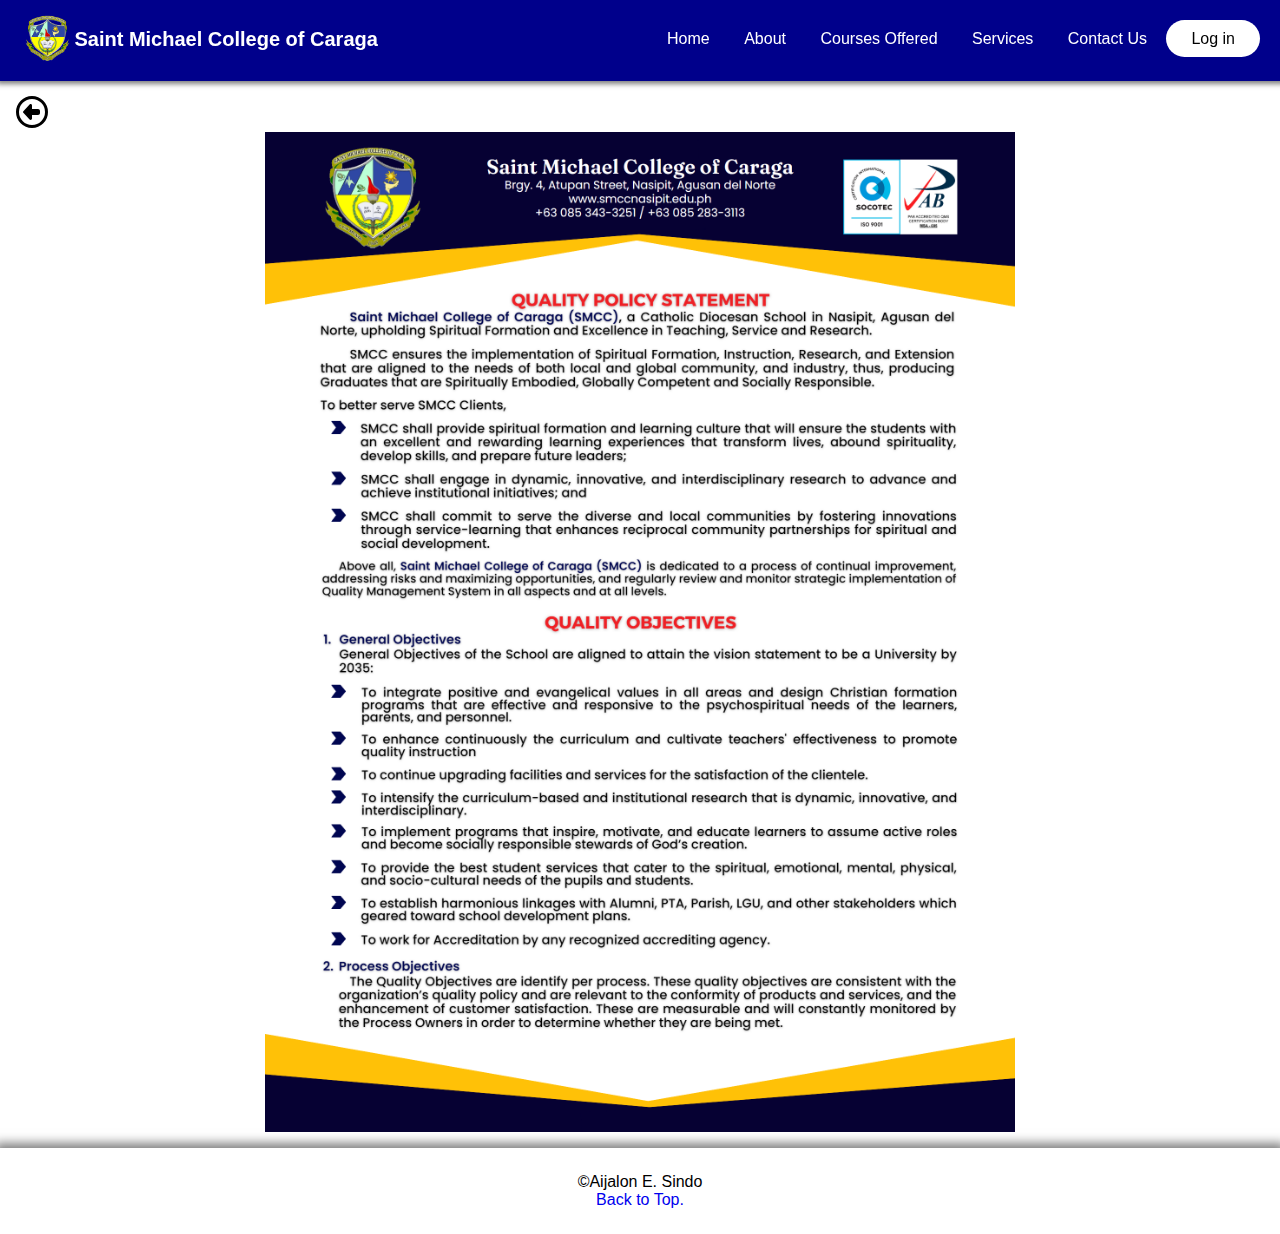
<file: quality-policy.html>
<!DOCTYPE html>
<html lang="en">

<head>
    <meta charset="UTF-8">
    <meta name="viewport" content="width=device-width, initial-scale=1.0">
    <link rel="icon" href="images/smcclogo.gif" />
    <link rel="stylesheet" href="styles.css">
    <title>SMCC Website</title>
</head>

<body>
    <nav>
        <section class="brand-container">
            <a href="index.html" style="text-decoration: none;">
                <img src="images/smcclogo.gif" alt="Smcc Logo" width="45px">
            </a>
            <h2 class="brand-title">Saint Michael College of Caraga</h2>
        </section>
        <section class="link-container">
            <a class="link" href="index.html">Home</a>
            <a class="link" href="index.html#about">About</a>
            <a class="link" href="index.html#program-offered">Courses Offered</a>
            <a class="link" href="index.html#services">Services</a>
            <a class="link" href="index.html#contact">Contact Us</a>
            <a class="btn-link" href="https://my.smccnasipit.edu.ph/index.php/login" target="_blank">Log in</a>
        </section>
    </nav>

    <main>
        <a href="index.html">
            <svg xmlns="http://www.w3.org/2000/svg" height="32" width="32"
                viewBox="0 0 512 512"><!--!Font Awesome Free 6.7.2 by @fontawesome - https://fontawesome.com License - https://fontawesome.com/license/free Copyright 2025 Fonticons, Inc.-->
                <path
                    d="M48 256a208 208 0 1 1 416 0A208 208 0 1 1 48 256zm464 0A256 256 0 1 0 0 256a256 256 0 1 0 512 0zM217.4 376.9c4.2 4.5 10.1 7.1 16.3 7.1c12.3 0 22.3-10 22.3-22.3l0-57.7 96 0c17.7 0 32-14.3 32-32l0-32c0-17.7-14.3-32-32-32l-96 0 0-57.7c0-12.3-10-22.3-22.3-22.3c-6.2 0-12.1 2.6-16.3 7.1L117.5 242.2c-3.5 3.8-5.5 8.7-5.5 13.8s2 10.1 5.5 13.8l99.9 107.1z" />
            </svg>
        </a>
        <section class="qp-container">
            <img src="images/quality-policy.png" alt="Quality Policy">
        </section>
        </main>
</body>
<footer>
    &copy;Aijalon E. Sindo <br> <a href="#">Back to Top.</a>
</footer>
</html>
</file>
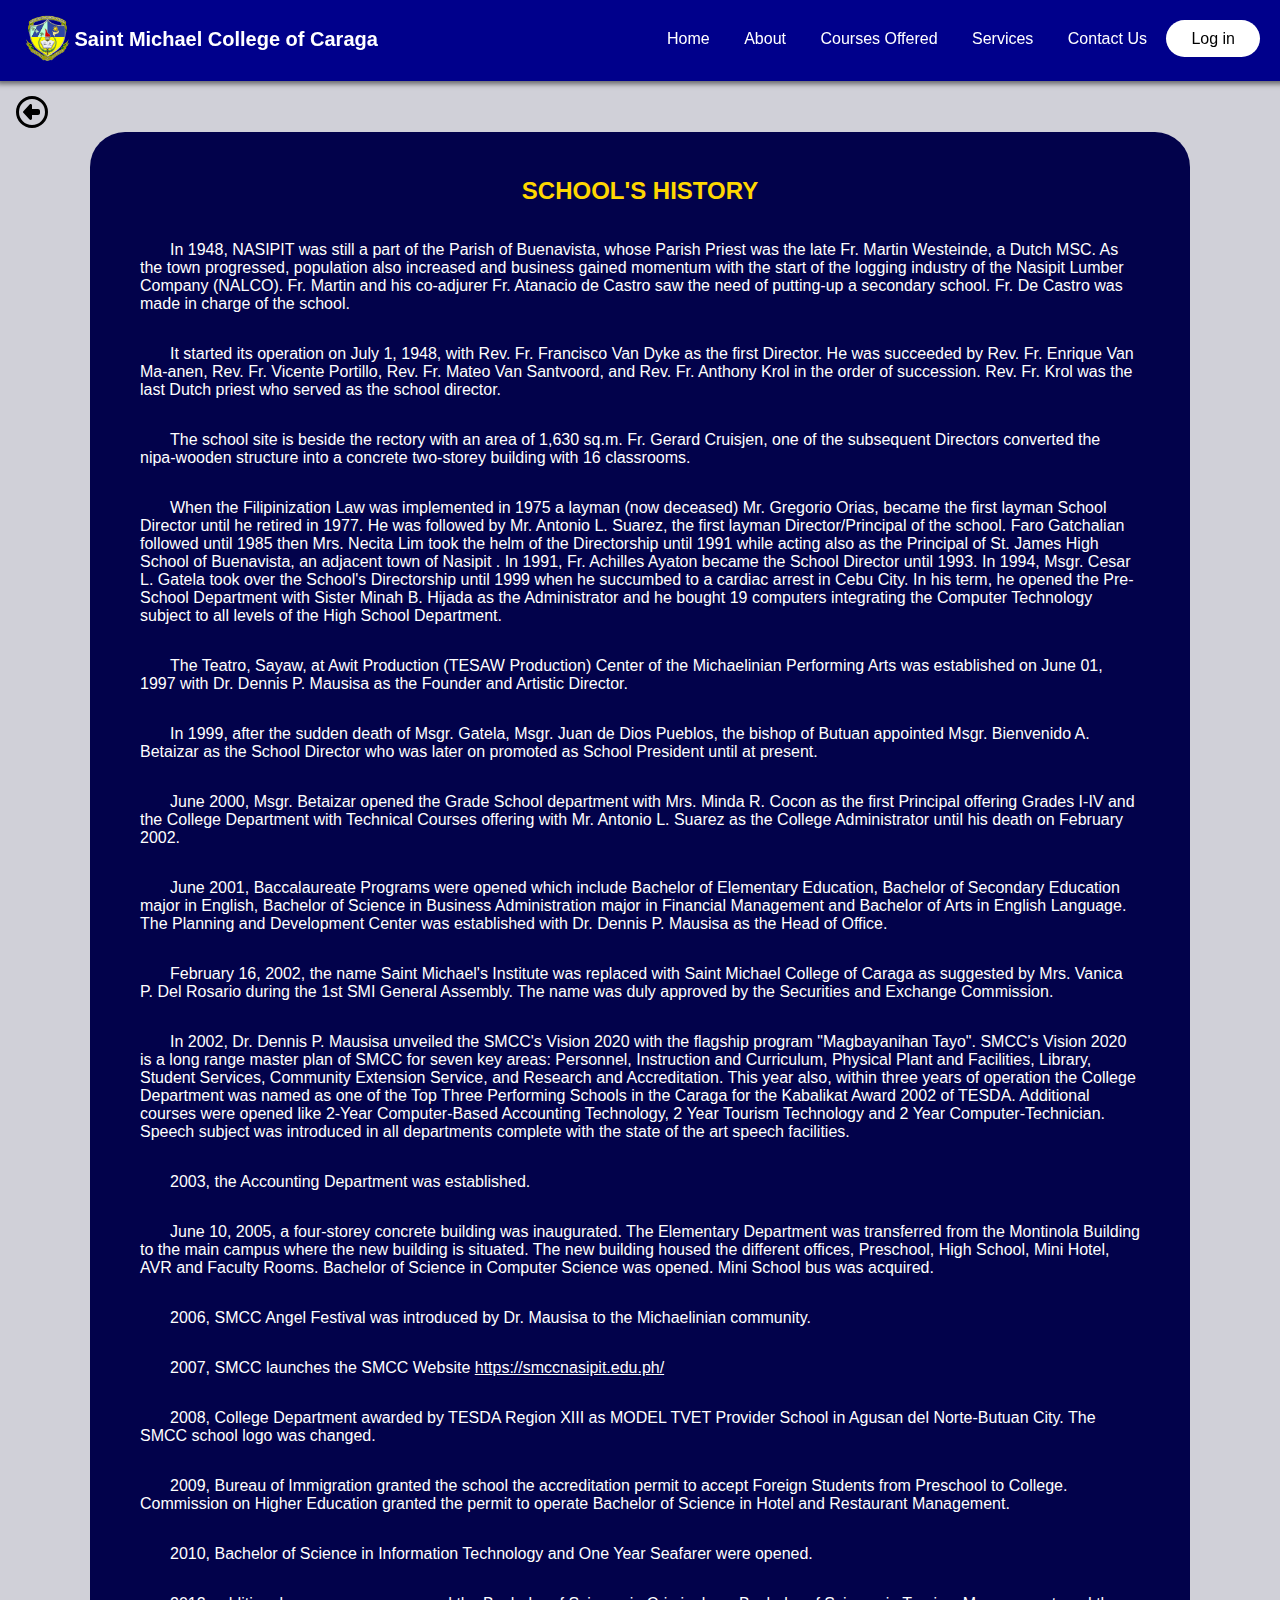
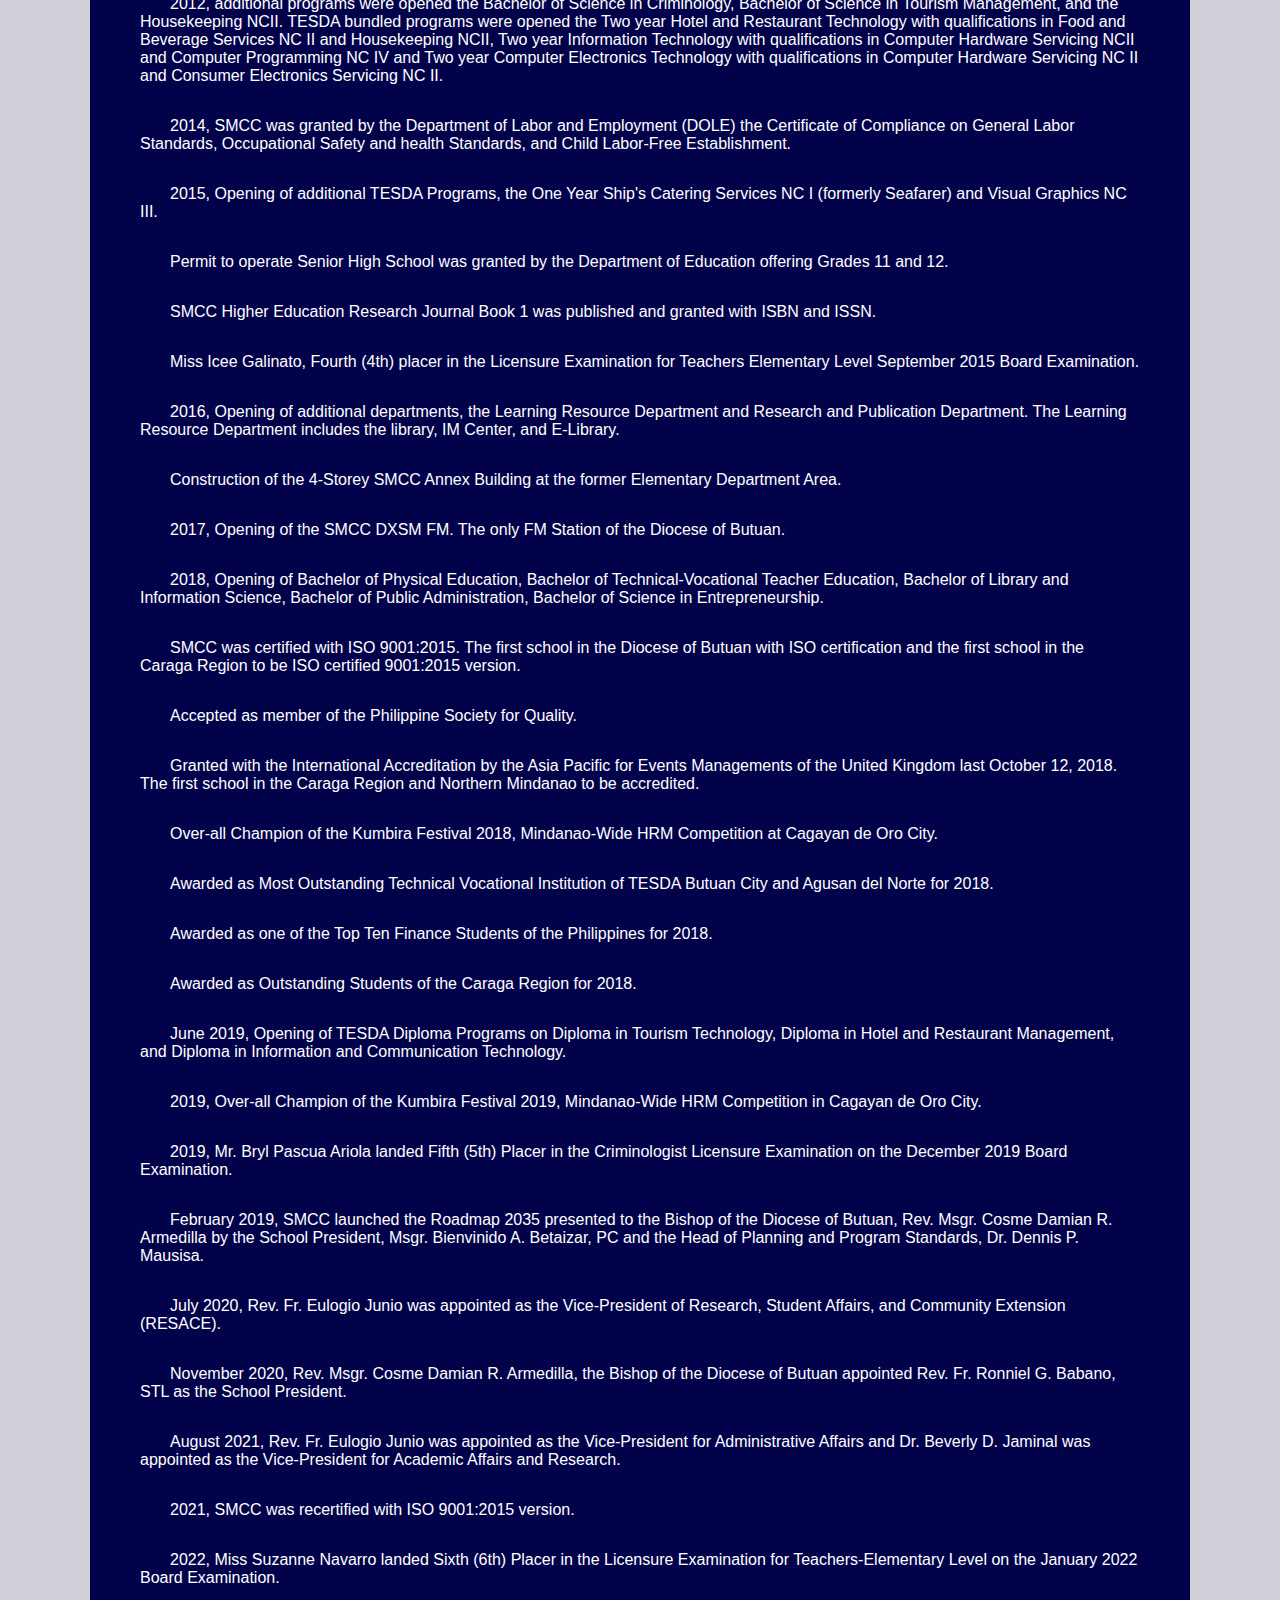
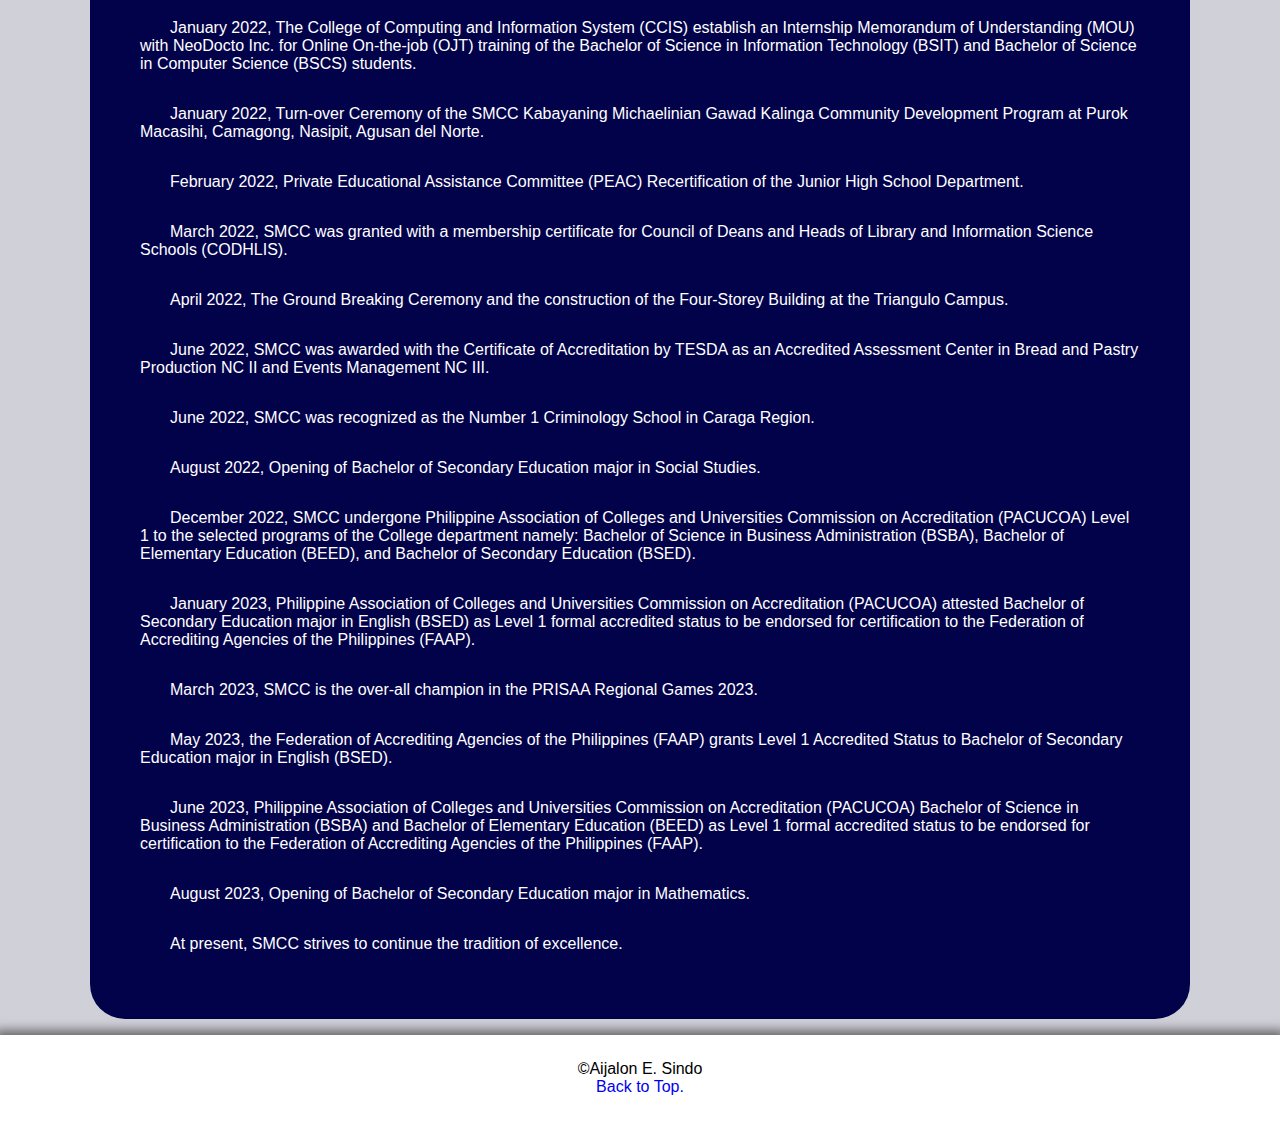
<file: school-history.html>
<!DOCTYPE html>
<html lang="en">

<head>
    <meta charset="UTF-8">
    <meta name="viewport" content="width=device-width, initial-scale=1.0">
    <link rel="icon" href="images/smcclogo.gif" />
    <link rel="stylesheet" href="styles.css">
    <title>SMCC Website</title>
</head>

<body>
    <nav>
        <section class="brand-container">
            <a href="index.html" style="text-decoration: none;">
                <img src="images/smcclogo.gif" alt="Smcc Logo" width="45px">
            </a>
            <h2 class="brand-title">Saint Michael College of Caraga</h2>
        </section>
        <section class="link-container">
            <a class="link" href="index.html">Home</a>
            <a class="link" href="index.html#about">About</a>
            <a class="link" href="index.html#program-offered">Courses Offered</a>
            <a class="link" href="index.html#services">Services</a>
            <a class="link" href="index.html#contact">Contact Us</a>
            <a class="btn-link" href="https://my.smccnasipit.edu.ph/index.php/login" target="_blank">Log in</a>
        </section>
    </nav>

    <main class="sh-main">
        <a href="index.html">
            <svg xmlns="http://www.w3.org/2000/svg" height="32" width="32"
                viewBox="0 0 512 512"><!--!Font Awesome Free 6.7.2 by @fontawesome - https://fontawesome.com License - https://fontawesome.com/license/free Copyright 2025 Fonticons, Inc.-->
                <path
                    d="M48 256a208 208 0 1 1 416 0A208 208 0 1 1 48 256zm464 0A256 256 0 1 0 0 256a256 256 0 1 0 512 0zM217.4 376.9c4.2 4.5 10.1 7.1 16.3 7.1c12.3 0 22.3-10 22.3-22.3l0-57.7 96 0c17.7 0 32-14.3 32-32l0-32c0-17.7-14.3-32-32-32l-96 0 0-57.7c0-12.3-10-22.3-22.3-22.3c-6.2 0-12.1 2.6-16.3 7.1L117.5 242.2c-3.5 3.8-5.5 8.7-5.5 13.8s2 10.1 5.5 13.8l99.9 107.1z" />
            </svg>
        </a>

        <section class="sh-container">
            <h2>SCHOOL'S HISTORY</h2>
            <p>In 1948, NASIPIT was still a part of the Parish of Buenavista, whose Parish Priest was the late Fr. Martin Westeinde, a Dutch MSC. As the town progressed, population also increased and business gained momentum with the start of the logging industry of the Nasipit Lumber Company (NALCO). Fr. Martin and his co-adjurer Fr. Atanacio de Castro saw the need of putting-up a secondary school. Fr. De Castro was made in charge of the school.</p>
            <p>It started its operation on July 1, 1948, with Rev. Fr. Francisco Van Dyke as the first Director. He was succeeded by Rev. Fr. Enrique Van Ma-anen, Rev. Fr. Vicente Portillo, Rev. Fr. Mateo Van Santvoord, and Rev. Fr. Anthony Krol in the order of succession. Rev. Fr. Krol was the last Dutch priest who served as the school director.</p>
            <p>The school site is beside the rectory with an area of 1,630 sq.m. Fr. Gerard Cruisjen, one of the subsequent Directors converted the nipa-wooden structure into a concrete two-storey building with 16 classrooms.</p>
            <p>When the Filipinization Law was implemented in 1975 a layman (now deceased) Mr. Gregorio Orias, became the first layman School Director until he retired in 1977. He was followed by Mr. Antonio L. Suarez, the first layman Director/Principal of the school. Faro Gatchalian followed until 1985 then Mrs. Necita Lim took the helm of the Directorship until 1991 while acting also as the Principal of St. James High School of Buenavista, an adjacent town of Nasipit . In 1991, Fr. Achilles Ayaton became the School Director until 1993. In 1994, Msgr. Cesar L. Gatela took over the School's Directorship until 1999 when he succumbed to a cardiac arrest in Cebu City. In his term, he opened the Pre-School Department with Sister Minah B. Hijada as the Administrator and he bought 19 computers integrating the Computer Technology subject to all levels of the High School Department.</p>
            <p>The Teatro, Sayaw, at Awit Production (TESAW Production) Center of the Michaelinian Performing Arts was established on June 01, 1997 with Dr. Dennis P. Mausisa as the Founder and Artistic Director.</p>
            <p>In 1999, after the sudden death of Msgr. Gatela, Msgr. Juan de Dios Pueblos, the bishop of Butuan appointed Msgr. Bienvenido A. Betaizar as the School Director who was later on promoted as School President until at present.</p>
            <p>June 2000, Msgr. Betaizar opened the Grade School department with Mrs. Minda R. Cocon as the first Principal offering Grades I-IV and the College Department with Technical Courses offering with Mr. Antonio L. Suarez as the College Administrator until his death on February 2002.</p>
            <p>June 2001, Baccalaureate Programs were opened which include Bachelor of Elementary Education, Bachelor of Secondary Education major in English, Bachelor of Science in Business Administration major in Financial Management and Bachelor of Arts in English Language. The Planning and Development Center was established with Dr. Dennis P. Mausisa as the Head of Office.</p>
            <p>February 16, 2002, the name Saint Michael's Institute was replaced with Saint Michael College of Caraga as suggested by Mrs. Vanica P. Del Rosario during the 1st SMI General Assembly. The name was duly approved by the Securities and Exchange Commission.</p>
            <p>In 2002, Dr. Dennis P. Mausisa unveiled the SMCC's Vision 2020 with the flagship program "Magbayanihan Tayo". SMCC's Vision 2020 is a long range master plan of SMCC for seven key areas: Personnel, Instruction and Curriculum, Physical Plant and Facilities, Library, Student Services, Community Extension Service, and Research and Accreditation. This year also, within three years of operation the College Department was named as one of the Top Three Performing Schools in the Caraga for the Kabalikat Award 2002 of TESDA. Additional courses were opened like 2-Year Computer-Based Accounting Technology, 2 Year Tourism Technology and 2 Year Computer-Technician. Speech subject was introduced in all departments complete with the state of the art speech facilities.</p>
            <p>2003, the Accounting Department was established.</p>
            <p>June 10, 2005, a four-storey concrete building was inaugurated. The Elementary Department was transferred from the Montinola Building to the main campus where the new building is situated. The new building housed the different offices, Preschool, High School, Mini Hotel, AVR and Faculty Rooms. Bachelor of Science in Computer Science was opened. Mini School bus was acquired.</p>
            <p>2006, SMCC Angel Festival was introduced by Dr. Mausisa to the Michaelinian community.</p>
            <p>2007, SMCC launches the SMCC Website <a href="https://smccnasipit.edu.ph/">https://smccnasipit.edu.ph/</a></p>
            <p>2008, College Department awarded by TESDA Region XIII as MODEL TVET Provider School in Agusan del Norte-Butuan City. The SMCC school logo was changed.</p>
            <p>2009, Bureau of Immigration granted the school the accreditation permit to accept Foreign Students from Preschool to College. Commission on Higher Education granted the permit to operate Bachelor of Science in Hotel and Restaurant Management.</p>
            <p>2010, Bachelor of Science in Information Technology and One Year Seafarer were opened.</p>
            <p>2012, additional programs were opened the Bachelor of Science in Criminology, Bachelor of Science in Tourism Management, and the Housekeeping NCII. TESDA bundled programs were opened the Two year Hotel and Restaurant Technology with qualifications in Food and Beverage Services NC II and Housekeeping NCII, Two year Information Technology with qualifications in Computer Hardware Servicing NCII and Computer Programming NC IV and Two year Computer Electronics Technology with qualifications in Computer Hardware Servicing NC II and Consumer Electronics Servicing NC II.</p>
            <p>2014, SMCC was granted by the Department of Labor and Employment (DOLE) the Certificate of Compliance on General Labor Standards, Occupational Safety and health Standards, and Child Labor-Free Establishment.</p>
            <p>2015, Opening of additional TESDA Programs, the One Year Ship's Catering Services NC I (formerly Seafarer) and Visual Graphics NC III.</p>
            <p>Permit to operate Senior High School was granted by the Department of Education offering Grades 11 and 12.</p>
            <p>SMCC Higher Education Research Journal Book 1 was published and granted with ISBN and ISSN.</p>
            <p>Miss Icee Galinato, Fourth (4th) placer in the Licensure Examination for Teachers Elementary Level September 2015 Board Examination.</p>
            <p>2016, Opening of additional departments, the Learning Resource Department and Research and Publication Department. The Learning Resource Department includes the library, IM Center, and E-Library.</p>
            <p>Construction of the 4-Storey SMCC Annex Building at the former Elementary Department Area.</p>
            <p>2017, Opening of the SMCC DXSM FM. The only FM Station of the Diocese of Butuan.</p>
            <p>2018, Opening of Bachelor of Physical Education, Bachelor of Technical-Vocational Teacher Education, Bachelor of Library and Information Science, Bachelor of Public Administration, Bachelor of Science in Entrepreneurship.</p>
            <p>SMCC was certified with ISO 9001:2015. The first school in the Diocese of Butuan with ISO certification and the first school in the Caraga Region to be ISO certified 9001:2015 version.</p>
            <p>Accepted as member of the Philippine Society for Quality.</p>
            <p>Granted with the International Accreditation by the Asia Pacific for Events Managements of the United Kingdom last October 12, 2018. The first school in the Caraga Region and Northern Mindanao to be accredited.</p>
            <p>Over-all Champion of the Kumbira Festival 2018, Mindanao-Wide HRM Competition at Cagayan de Oro City.</p>
            <p>Awarded as Most Outstanding Technical Vocational Institution of TESDA Butuan City and Agusan del Norte for 2018.</p>
            <p>Awarded as one of the Top Ten Finance Students of the Philippines for 2018.</p>
            <p>Awarded as Outstanding Students of the Caraga Region for 2018.</p>
            <p>June 2019, Opening of TESDA Diploma Programs on Diploma in Tourism Technology, Diploma in Hotel and Restaurant Management, and Diploma in Information and Communication Technology.</p>
            <p>2019, Over-all Champion of the Kumbira Festival 2019, Mindanao-Wide HRM Competition in Cagayan de Oro City.</p>
            <p>2019, Mr. Bryl Pascua Ariola landed Fifth (5th) Placer in the Criminologist Licensure Examination on the December 2019 Board Examination.</p>
            <p>February 2019, SMCC launched the Roadmap 2035 presented to the Bishop of the Diocese of Butuan, Rev. Msgr. Cosme Damian R. Armedilla by the School President, Msgr. Bienvinido A. Betaizar, PC and the Head of Planning and Program Standards, Dr. Dennis P. Mausisa.</p>
            <p>July 2020, Rev. Fr. Eulogio Junio was appointed as the Vice-President of Research, Student Affairs, and Community Extension (RESACE).</p>
            <p>November 2020, Rev. Msgr. Cosme Damian R. Armedilla, the Bishop of the Diocese of Butuan appointed Rev. Fr. Ronniel G. Babano, STL as the School President.</p>
            <p>August 2021, Rev. Fr. Eulogio Junio was appointed as the Vice-President for Administrative Affairs and Dr. Beverly D. Jaminal was appointed as the Vice-President for Academic Affairs and Research.</p>
            <p>2021, SMCC was recertified with ISO 9001:2015 version.</p>
            <p>2022, Miss Suzanne Navarro landed Sixth (6th) Placer in the Licensure Examination for Teachers-Elementary Level on the January 2022 Board Examination.</p>
            <p>January 2022, The College of Computing and Information System (CCIS) establish an Internship Memorandum of Understanding (MOU) with NeoDocto Inc. for Online On-the-job (OJT) training of the Bachelor of Science in Information Technology (BSIT) and Bachelor of Science in Computer Science (BSCS) students.</p>
            <p>January 2022, Turn-over Ceremony of the SMCC Kabayaning Michaelinian Gawad Kalinga Community Development Program at Purok Macasihi, Camagong, Nasipit, Agusan del Norte.</p>
            <p>February 2022, Private Educational Assistance Committee (PEAC) Recertification of the Junior High School Department.</p>
            <p>March 2022, SMCC was granted with a membership certificate for Council of Deans and Heads of Library and Information Science Schools (CODHLIS).</p>
            <p>April 2022, The Ground Breaking Ceremony and the construction of the Four-Storey Building at the Triangulo Campus.</p>
            <p>June 2022, SMCC was awarded with the Certificate of Accreditation by TESDA as an Accredited Assessment Center in Bread and Pastry Production NC II and Events Management NC III.</p>
            <p>June 2022, SMCC was recognized as the Number 1 Criminology School in Caraga Region.</p>
            <p>August 2022, Opening of Bachelor of Secondary Education major in Social Studies.</p>
            <p>December 2022, SMCC undergone Philippine Association of Colleges and Universities Commission on Accreditation (PACUCOA) Level 1 to the selected programs of the College department namely: Bachelor of Science in Business Administration (BSBA), Bachelor of Elementary Education (BEED), and Bachelor of Secondary Education (BSED).</p>
            <p>January 2023, Philippine Association of Colleges and Universities Commission on Accreditation (PACUCOA) attested Bachelor of Secondary Education major in English (BSED) as Level 1 formal accredited status to be endorsed for certification to the Federation of Accrediting Agencies of the Philippines (FAAP).</p>
            <p>March 2023, SMCC is the over-all champion in the PRISAA Regional Games 2023.</p>
            <p>May 2023, the Federation of Accrediting Agencies of the Philippines (FAAP) grants Level 1 Accredited Status to Bachelor of Secondary Education major in English (BSED).</p>
            <p>June 2023, Philippine Association of Colleges and Universities Commission on Accreditation (PACUCOA) Bachelor of Science in Business Administration (BSBA) and Bachelor of Elementary Education (BEED) as Level 1 formal accredited status to be endorsed for certification to the Federation of Accrediting Agencies of the Philippines (FAAP).</p>
            <p>August 2023, Opening of Bachelor of Secondary Education major in Mathematics.</p>
            <p>At present, SMCC strives to continue the tradition of excellence.</p>
            
        </section>
        
</main>
</body>
<footer>
    &copy;Aijalon E. Sindo <br> <a href="#">Back to Top.</a>
</footer>
</html>
</file>
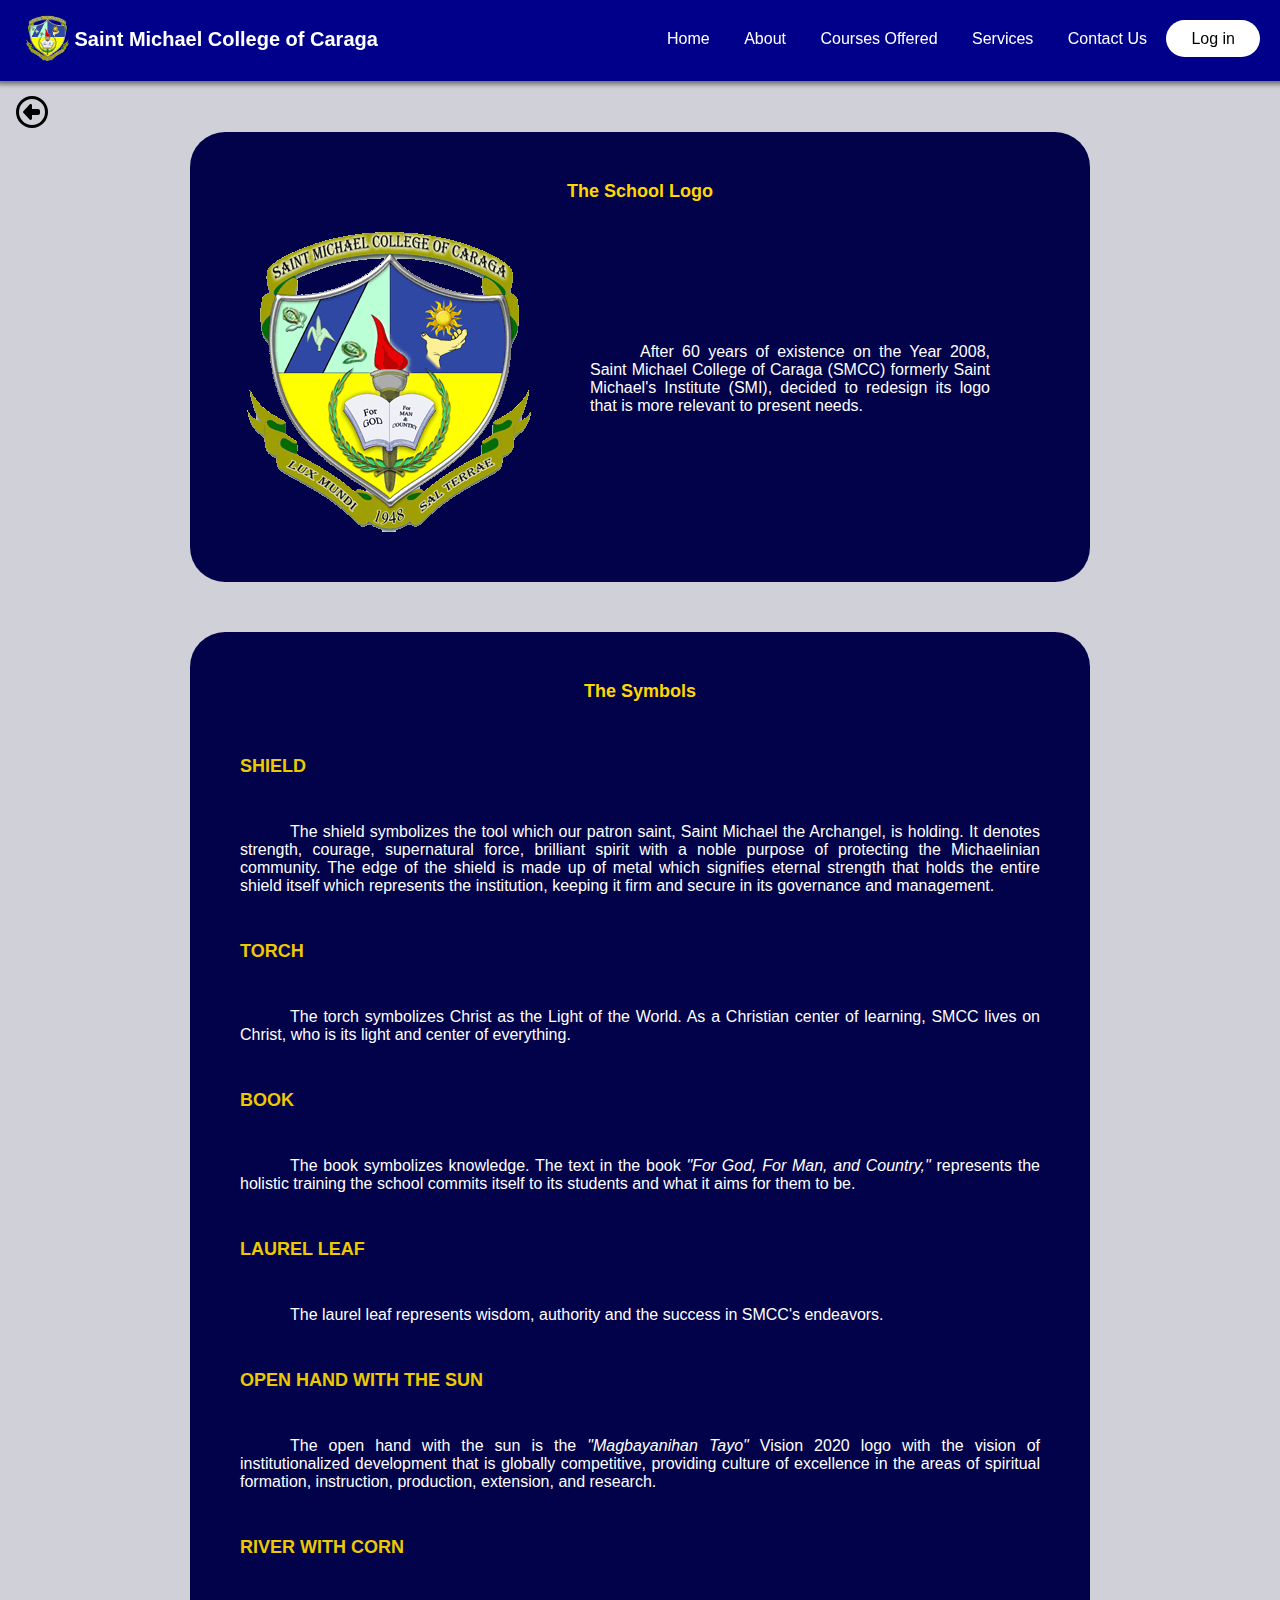
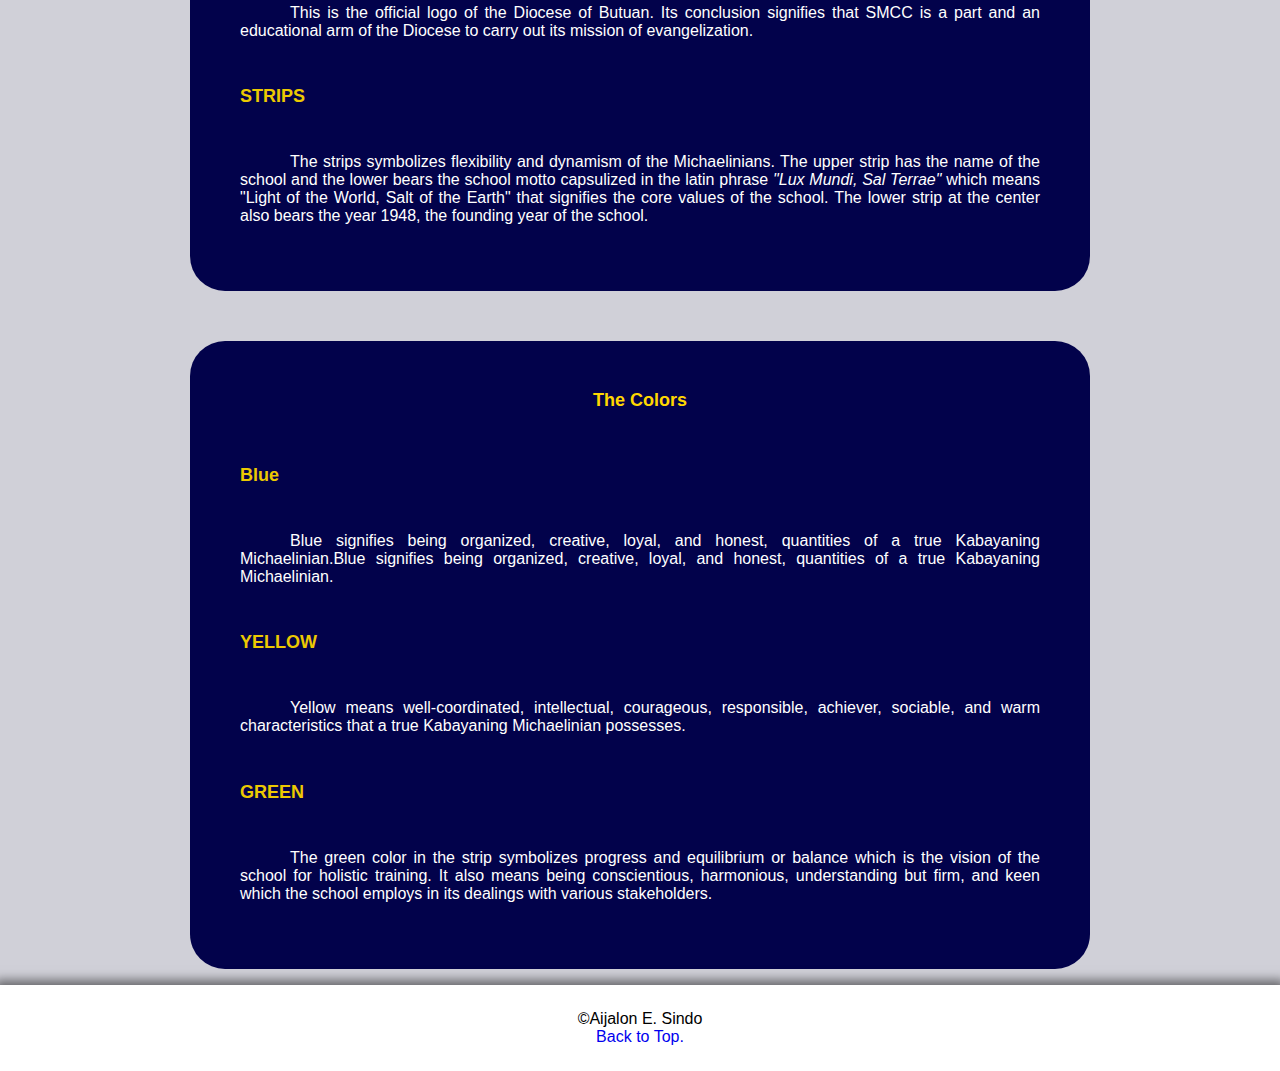
<file: school-logo.html>
<!DOCTYPE html>
<html lang="en">

<head>
    <meta charset="UTF-8">
    <meta name="viewport" content="width=device-width, initial-scale=1.0">
    <link rel="icon" href="images/smcclogo.gif" />
    <link rel="stylesheet" href="styles.css">
    <title>SMCC Website</title>
</head>

<body>
    <nav>
        <section class="brand-container">
            <a href="index.html" style="text-decoration: none;">
                <img src="images/smcclogo.gif" alt="Smcc Logo" width="45px">
            </a>
            <h2 class="brand-title">Saint Michael College of Caraga</h2>
        </section>
        <section class="link-container">
            <a class="link" href="index.html">Home</a>
            <a class="link" href="index.html#about">About</a>
            <a class="link" href="index.html#program-offered">Courses Offered</a>
            <a class="link" href="index.html#services">Services</a>
            <a class="link" href="index.html#contact">Contact Us</a>
            <a class="btn-link" href="https://my.smccnasipit.edu.ph/index.php/login" target="_blank">Log in</a>
        </section>
    </nav>

    <main class="sl-main">
        <a href="index.html">
            <svg xmlns="http://www.w3.org/2000/svg" height="32" width="32"
                viewBox="0 0 512 512"><!--!Font Awesome Free 6.7.2 by @fontawesome - https://fontawesome.com License - https://fontawesome.com/license/free Copyright 2025 Fonticons, Inc.-->
                <path
                    d="M48 256a208 208 0 1 1 416 0A208 208 0 1 1 48 256zm464 0A256 256 0 1 0 0 256a256 256 0 1 0 512 0zM217.4 376.9c4.2 4.5 10.1 7.1 16.3 7.1c12.3 0 22.3-10 22.3-22.3l0-57.7 96 0c17.7 0 32-14.3 32-32l0-32c0-17.7-14.3-32-32-32l-96 0 0-57.7c0-12.3-10-22.3-22.3-22.3c-6.2 0-12.1 2.6-16.3 7.1L117.5 242.2c-3.5 3.8-5.5 8.7-5.5 13.8s2 10.1 5.5 13.8l99.9 107.1z" />
            </svg>
        </a>

        <section class="tsl-container">
            <section class="tsl-title">
                <h4>The School Logo</h4>
            </section>
        
            <section class="tsl-text">
                <section class="tsl">
                    <img src="images/smcclogo.gif" alt="tsl">
                    <p>After 60 years of existence on the Year 2008, Saint Michael College of Caraga (SMCC) formerly Saint
                        Michael's Institute (SMI), decided to redesign its logo that is more relevant to present needs.</p>
                </section>
            </section>
        </section>
        
        <section class="the-symbol-container">
            <h4 class="tsc-title">The Symbols</h4>
            <tr>
                <td>
                    <h5><b>SHIELD</b></h5>
                </td>
                <td>
                    <p>The shield symbolizes the tool which our patron saint, Saint Michael the Archangel, is holding. It denotes strength, courage, supernatural force, brilliant spirit with a noble purpose of protecting the Michaelinian community. The edge of the shield is made up of metal which signifies eternal strength that holds the entire shield itself which represents the institution, keeping it firm and secure in its governance and management.</p>
                </td>
            </tr>
            <tr>
                <td>
                    <h5><b>TORCH</b></h5>
                </td>
                <td>
                    <p>The torch symbolizes Christ as the Light of the World. As a Christian center of learning, SMCC lives on Christ, who is its light and center of everything.</p>
                </td>
            </tr>
            <tr>
                <td>
                    <h5><b>BOOK</b></h5>
                </td>
                <td>
                    <p>
                        The book symbolizes knowledge. The text in the book <i>"For God, For Man, and Country,"</i> represents the holistic training the school commits itself to its students and what it aims for them to be.
                    </p>
                </td>
            </tr>
            <tr>
                <td>
                    <h5><b>LAUREL LEAF</b></h5>
                </td>
                <td>
                    <p>The laurel leaf represents wisdom, authority and the success in SMCC's endeavors.</p>
                </td>
            </tr>
            <tr>
                <td>
                    <h5><b>OPEN HAND WITH THE SUN</b></h5>
                </td>
                <td>
                    <p>The open hand with the sun is the <i>"Magbayanihan Tayo"</i> Vision 2020 logo with the vision of institutionalized development that is globally competitive, providing culture of excellence in the areas of spiritual formation, instruction, production, extension, and research.</p>
                </td>
            </tr>
            <tr>
                <td>
                    <h5><b>RIVER WITH CORN</b></h5>
                </td>
                <td>
                    <p>This is the official logo of the Diocese of Butuan. Its conclusion signifies that SMCC is a part and an educational arm of the Diocese to carry out its mission of evangelization.</p>
                </td>
            </tr>
            <tr>
                <td>
                    <h5><b>STRIPS</b></h5>
                </td>
                <td>
                    <p>The strips symbolizes flexibility and dynamism of the Michaelinians. The upper strip has the name of the school and the lower bears the school motto capsulized in the latin phrase <i>"Lux Mundi, Sal Terrae"</i> which means "Light of the World, Salt of the Earth" that signifies the core values of the school. The lower strip at the center also bears the year 1948, the founding year of the school.</p>
                </td>
            </tr>
        </section>

        <section class="the-color-container">
            <h4 class="tcc-title">The Colors</h4>
            <tr>
                <td>
                    <h5><b>Blue</b></h5>
                </td>
                <td>
                    <p>Blue signifies being organized, creative, loyal, and honest, quantities of a true Kabayaning Michaelinian.Blue signifies being organized, creative, loyal, and honest, quantities of a true Kabayaning Michaelinian.</p>
                </td>
            </tr>
            <tr>
                <td>
                    <h5><b>YELLOW</b></h5>
                </td>
                <td>
                    <p>Yellow means well-coordinated, intellectual, courageous, responsible, achiever, sociable, and warm characteristics that a true Kabayaning Michaelinian possesses.</p>
                </td>
            </tr>
            <tr>
                <td>
                    <h5><b>GREEN</b></h5>
                </td>
                <td>
                    <p>
                        The green color in the strip symbolizes progress and equilibrium or balance which is the vision of the school for holistic training. It also means being conscientious, harmonious, understanding but firm, and keen which the school employs in its dealings with various stakeholders.
                    </p>
                </td>
            </tr>
        </section>
</main>
</body>
<footer>
    &copy;Aijalon E. Sindo <br> <a href="#">Back to Top.</a>
</footer>

</html>
</file>
<file: styles.css>
:root{
    font-family: Verdana, Geneva, Tahoma, sans-serif;
}

body{
    margin: 0;
}

nav{
    background-color: darkblue;
    padding: 15px 25px;
    box-shadow: 0 0 5px 3px rgba(0, 0, 0, 0.5);
    position: fixed;
    top: 0;
    width: 100%;
    
}

.brand-container{
    display: inline-block;
}

.brand-title{
    color: white;
    font-size: 20px;
    font-family: Verdana, Geneva, Tahoma, sans-serif;
    display: inline-block;
    margin: 0;
    position: relative;
    top: -15px;
}

.link-container{
    float: right;
    margin: 0;
    position: relative;
    top: 15px;
    margin-right: 45px;
}

.link{
    color: white;
    text-decoration: none;
    font-family: Verdana, Geneva, Tahoma, sans-serif;
    margin: 0 15px;
    transition: 0.2s;
}

.link:hover{
    color: gold;
    text-decoration: underline;
}

.btn-link{
    background-color: white;
    color: black;
    font-family: Verdana, Geneva, Tahoma, sans-serif;
    text-decoration: none;
    padding: 10px 25px;
    border-radius: 25px;
    transition: 1s;
}

.btn-link:hover{
    text-decoration: underline;
    color: orange;
    padding: 10px 30px;
    text-align: center;
    background-color: black;
}

main{
    margin-top: 5rem;
    padding: 1rem;
}

#home{
    display: flex;
    align-items: center;
    justify-content: space-evenly;
}

#about{
    display: flex;
    justify-content: space-evenly;
    padding-top: 170px;
}

#about h2{
    text-align: center;
    padding-bottom: 25px;
    color: red;
}

#about h3{
    text-align: center;
}

#about p{
    text-align: justify;
    text-indent: 30px;
}

#about ul{
    text-align: justify;
}

.con-vmgo, .con-core{
    width: 700px;
    padding: 50px;
    padding-top: 25px;
    box-shadow: 0 0 5px 3px rgba(0, 0, 0, 0.5);
    border-radius: 50px;
    transition: ease-in-out 0.5s;
}

.con-vmgo:hover, .con-core:hover{
    transform: scale(1.1);
}

.core-values{
    display: flex;
    align-items: center;
    justify-content: flex-start;
}

.one-letter p{
    font-size: 60px;
    padding: 0px;
    margin: 0;
    color: darkred;
}

.one-word p{
    font-size: 30px;
    padding: 20px;
    padding-left: 0;
    margin: 0;
}

.michaelinian-identity{
    display: flex;
    align-items: center;
}

.smcc-mc, .identity-pppp{
    display: flex;
    flex-direction: column;
    align-items: center;
    flex-wrap: nowrap;
}

.big-letter p{
    font-size: 60px;
    padding: 0px;
    padding-top: 15px ;
    padding-bottom: 15px ;
    margin: 0;
    color: darkred;
}

.identity-p p{
    padding: 20px;
    padding-left: 0;
    margin: 0;
    text-indent: 0;
}

.identity-p b{
    text-indent: 0;
}

.all-about-smcc{
    display: flex;
    justify-content: center;
    column-gap: 15px;
    margin-top: 80px;
}

.view-all{
    margin-right: 25px;
    padding: 20px;
    border-radius: 28px;
    box-shadow: 0 0 5px 3px rgba(0, 0, 0, 0.5);
    transition: ease -in-out 0.2s;
    text-align: center;
    color: black;
}

.view-all a{
    text-decoration: none;
    color: black;
}

.view-all:hover, .view-all a:hover{
    color: gold;
    background-color: darkblue;;
}
.qp-container{
    display: flex;
    justify-content: center;
}

.qp-container img{
    height: 1000px;
}

.qp-container img:hover{
    transform: scale(1.3);
}

.sh-main, .mstones-main, .sl-main{
    background-color: rgb(208, 208, 216);
}

.sh-container{
    width: 1000px;
    display: flex;
    justify-self: center;
    flex-direction: column;
    background-color: rgb(2, 2, 75);
    color: white;
    padding: 50px;
    padding-top: 25px ;
    border-radius: 35px;
}

.sh-container p{
    text-indent: 30px;
}

.sh-container h2, .mstones-title{
    color: gold;
    text-align: center;
}

.sh-container a{
    color: white;
}

.sh-container a:hover{
    color: gold;
}

.mstones-container{
    width: 1000px;
    display: flex;
    justify-self: center;
    flex-direction: column;
    background-color: rgb(2, 2, 75);
    color: white;
    padding: 50px;
    padding-top: 25px ;
    border-radius: 35px;
    flex-direction: column;
    flex-wrap: wrap;
    align-content: center;
}

.mstones-year{
    color: rgb(236, 201, 1);
    display: flex;
    flex-direction: column;
}

.mstones-year h4{
    text-align: center;
}

.mstones-stones{
    color: white;
    display: flex;
}

.tsl-container{
    width: 800px;
    background-color: rgb(2, 2, 75);
    color: white;
    padding: 50px;
    padding-top: 25px ;
    border-radius: 35px;
    display: flex;
    justify-self: center;
    flex-direction: column;
    align-items: center;
}

.tsl-title{
    color: gold;
    display: block;
    font-size: large;
}

.tsl{
    display: inline-block;
    display: flex;
    align-items: center;
}

.tsl p{
    margin: 0;
    text-indent: 50px;
    padding: 50px;
    text-align: justify;
}

.the-symbol-container, .the-color-container{
    width: 800px;
    background-color: rgb(2, 2, 75);
    color: white;
    padding: 50px;
    padding-top: 25px ;
    border-radius: 35px;
    display: flex;
    flex-direction: column;
    justify-self: center;
    margin-top: 50px;
}

.tsc-title, .tcc-title{
    color: gold;
    font-size: large;
    text-align: center;
}

.the-symbol-container h5, .the-color-container h5{
    color: rgb(236, 201, 1);
    font-size: large;
}

.the-symbol-container p, .the-color-container p{
    text-indent: 50px;
    text-align: justify;
}

.the-color-container:hover,
.the-symbol-container:hover,
.tsl-container:hover{
    background-color:rgb(32, 32, 117);
}

#program-offered{
    text-align: center;
    padding-top: 150px;

}

#program-offered h2{
    margin-bottom: 50px;
}

.program-container{
    display: flex;
    align-items: flex-start;
    flex-wrap: wrap;
    justify-content: space-evenly;
}

.college-courses, .shs-courses, .basic-courses{
    display: flex;
    flex-direction: column;
    align-items: center;
    background-color:rgb(32, 32, 117);
    padding: 30px;
    padding-top: 25px ;
    padding-bottom: 25px ;
    border-radius: 28px;
}

.college-courses h3, .shs-courses h3, .basic-courses h3{
    color: rgb(236, 201, 1);
}

.college-courses img, .basic-courses img{
    width: 65px;
}

.college-courses ul, .basic-courses ul{
    margin: 0;
    padding: 0;
}

.college-courses li, .shs-courses p, .basic-courses li{
    list-style: none;
    color: white;
    text-align: left;
}

.basic-courses p{
    color: white;
}

.college-courses p, .basic-courses p{
    display: inline-block;
    font-size: medium;
}

.college-courses li, .basic-courses li{
    display: flex;
    align-items: center;
}

.college-courses a, .shs-courses a, .basic-courses a{
    text-align: center;
    color: black;
    padding: 10px;
    text-decoration: none;
    background-color: rgb(255, 255, 0);
    border-radius: 28px;
}

.college-courses a:hover,
.shs-courses a:hover,
.basic-courses a:hover
{
 background-color: rgb(255, 255, 98);
 color: red;
}

.college-courses:hover,
.shs-courses:hover,
.basic-courses:hover{
    transform: scale(1.1);
    box-shadow: 0 0 5px 3px rgba(0, 0, 0, 0.5);
}

#services{
    text-align: center;
    padding-top: 150px;
}

.services-container{
    display: flex;
    flex-wrap: wrap;
    flex-direction: column;
}

.services-list{
    padding-top: 25px;
    padding-bottom: 25px;
}

.services-list a{
    font-size: 34px;
    text-decoration: none;
    color: rgb(0, 0, 0);
}

.services-list a:hover{
    font-size: 34px;
    text-decoration: underline;
    color: gold;
    background-color: grey;
    padding: 15px;
    border-radius: 28px;
}

#contact{
    text-align: center;
    padding-top: 150px;
}

.contacts-container{
    display: flex;
    flex-direction: column;
}

.contacts-smcc ul{
    font-size: 20px;
}

.contacts-smcc li{
    list-style: none;
    padding: 5px;
}

footer{
    text-align: center;
    padding: 25px;
    box-shadow: 0 0 10px 5px rgba(0, 0, 0, 0.5);
}

footer a{
    text-decoration: none;
    
}
</file>
